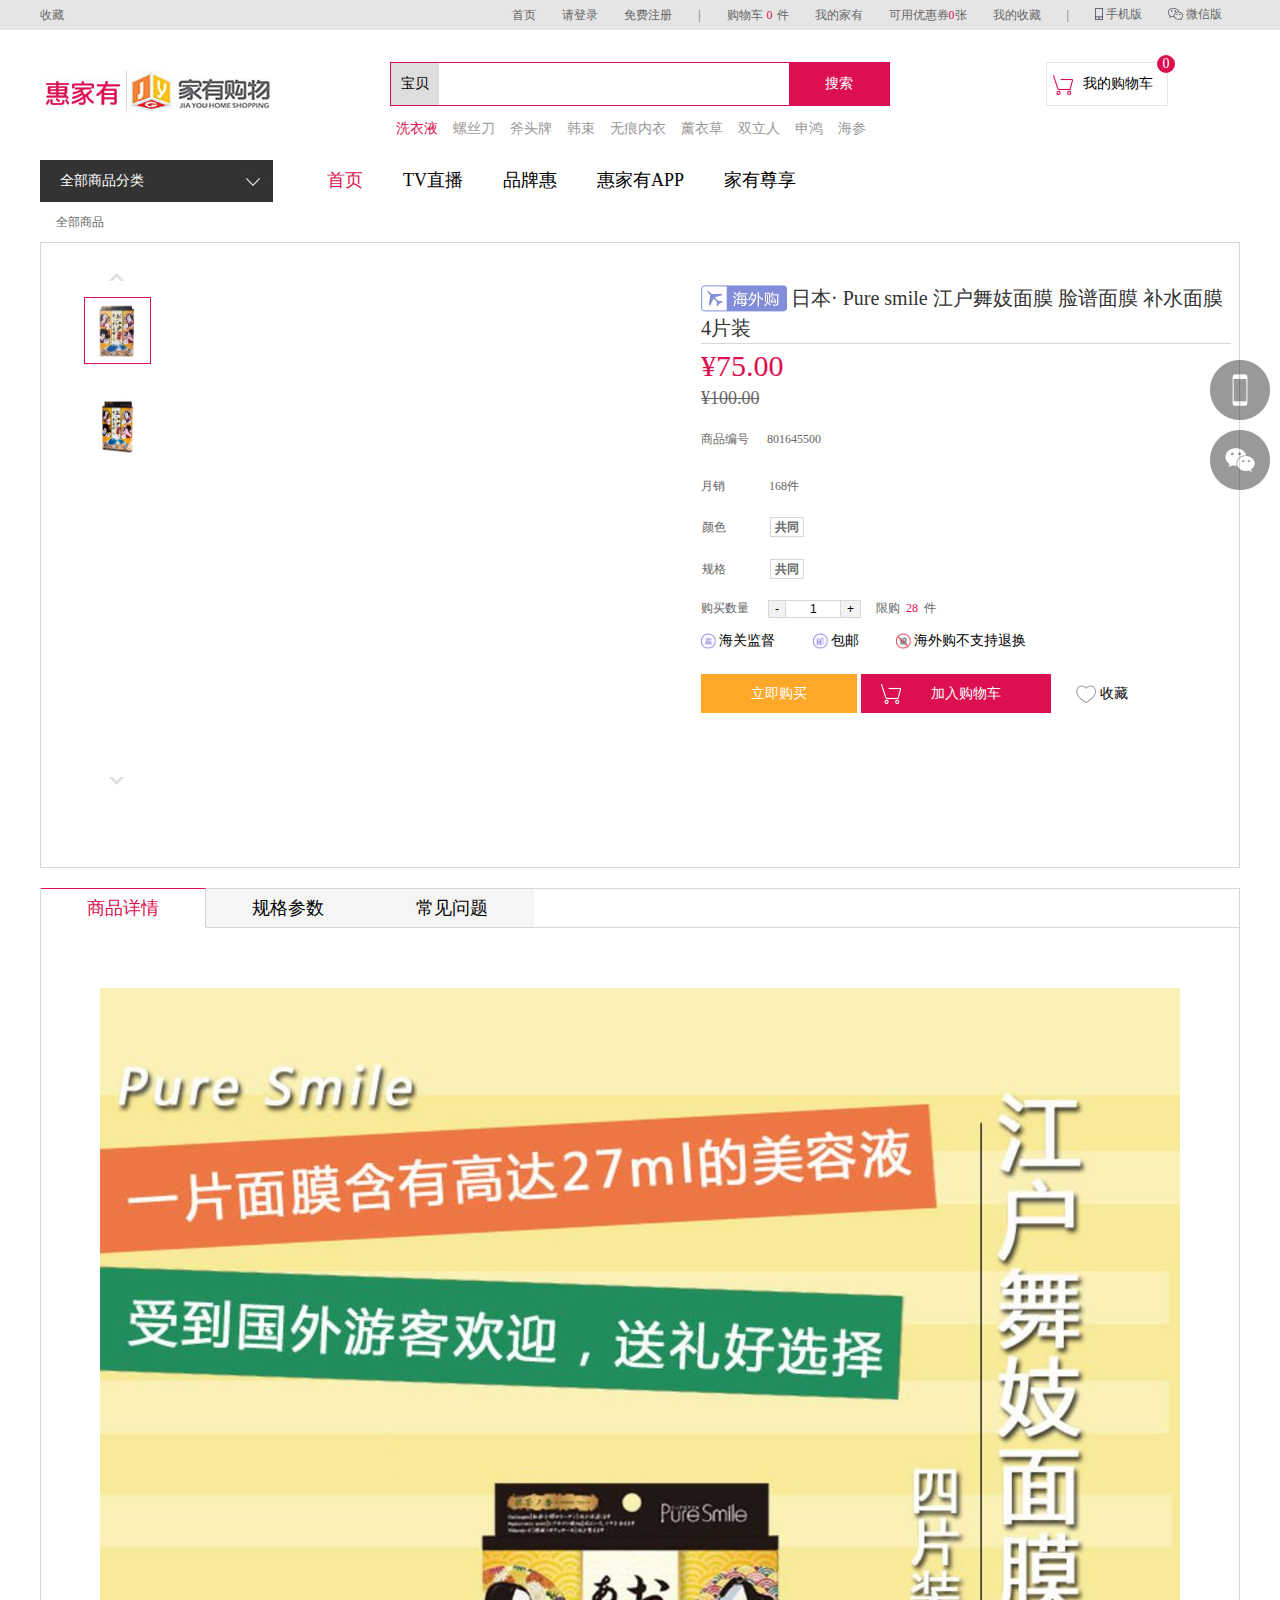
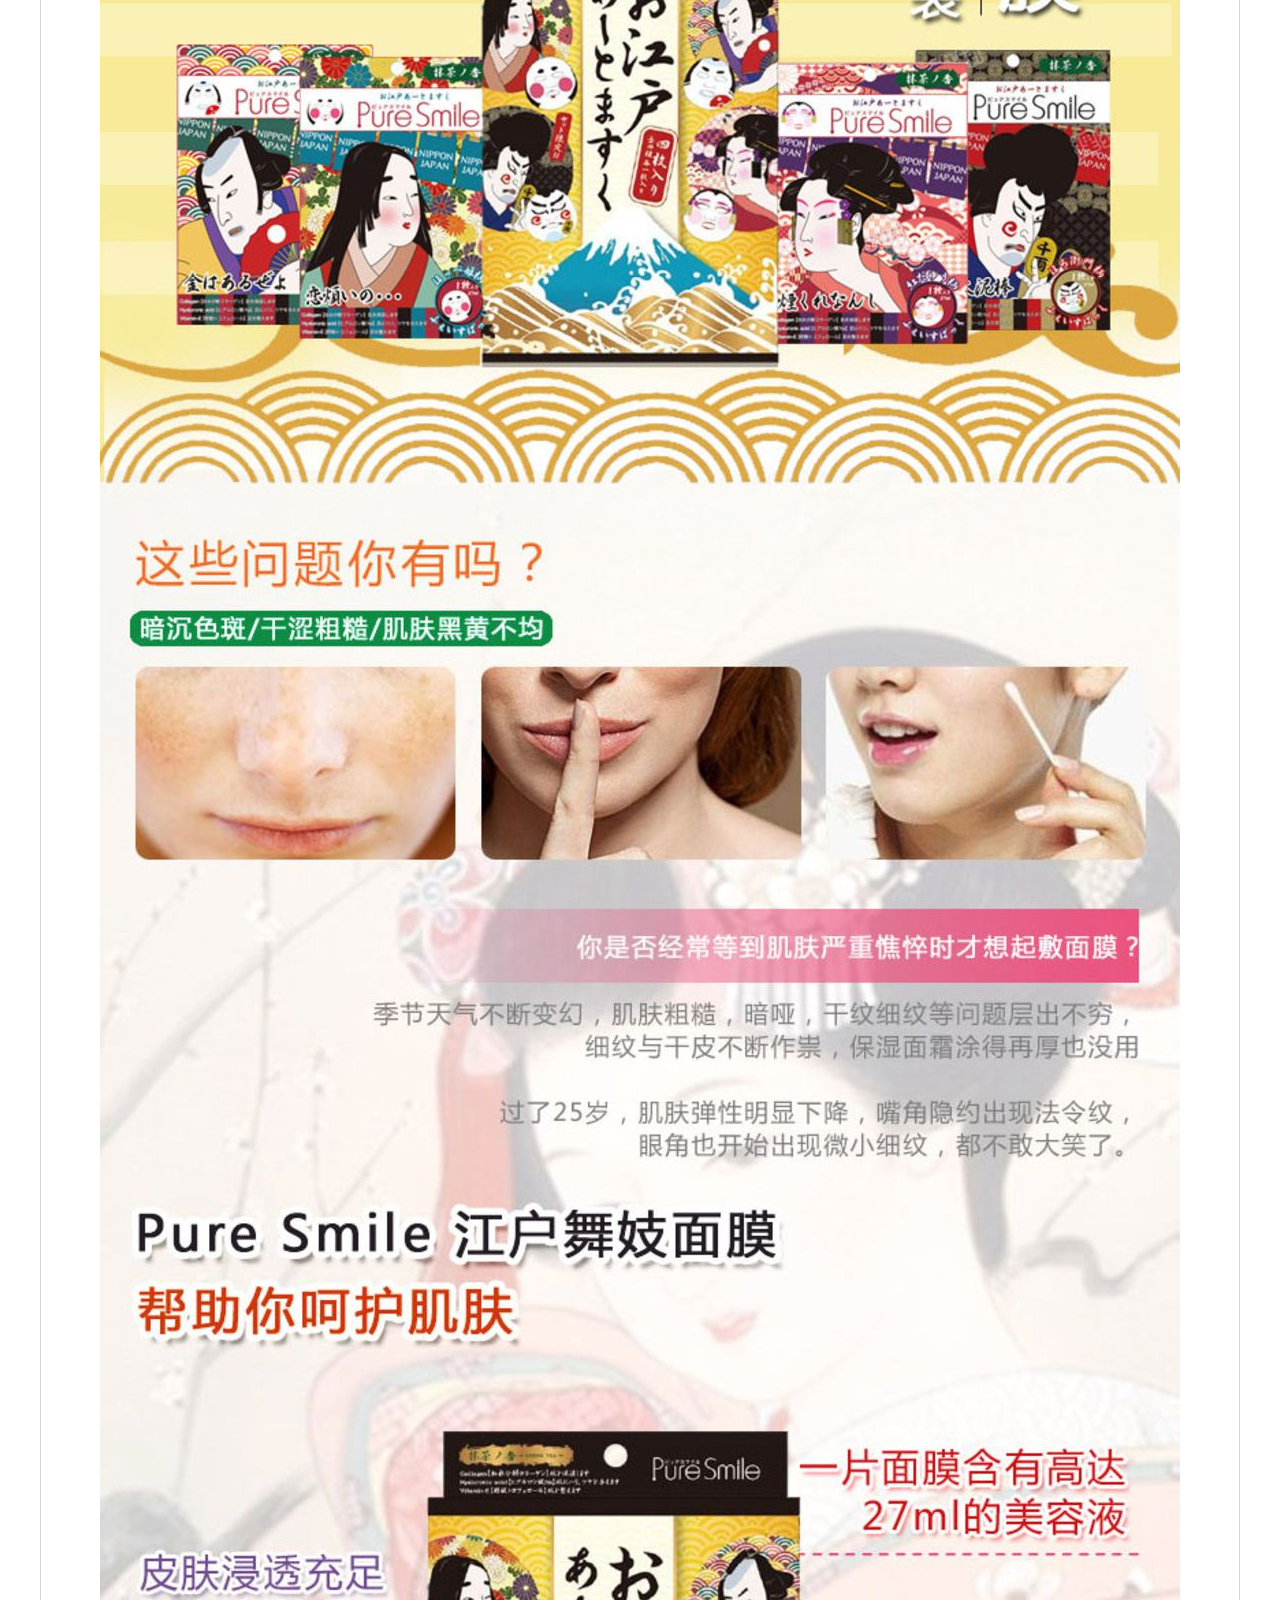
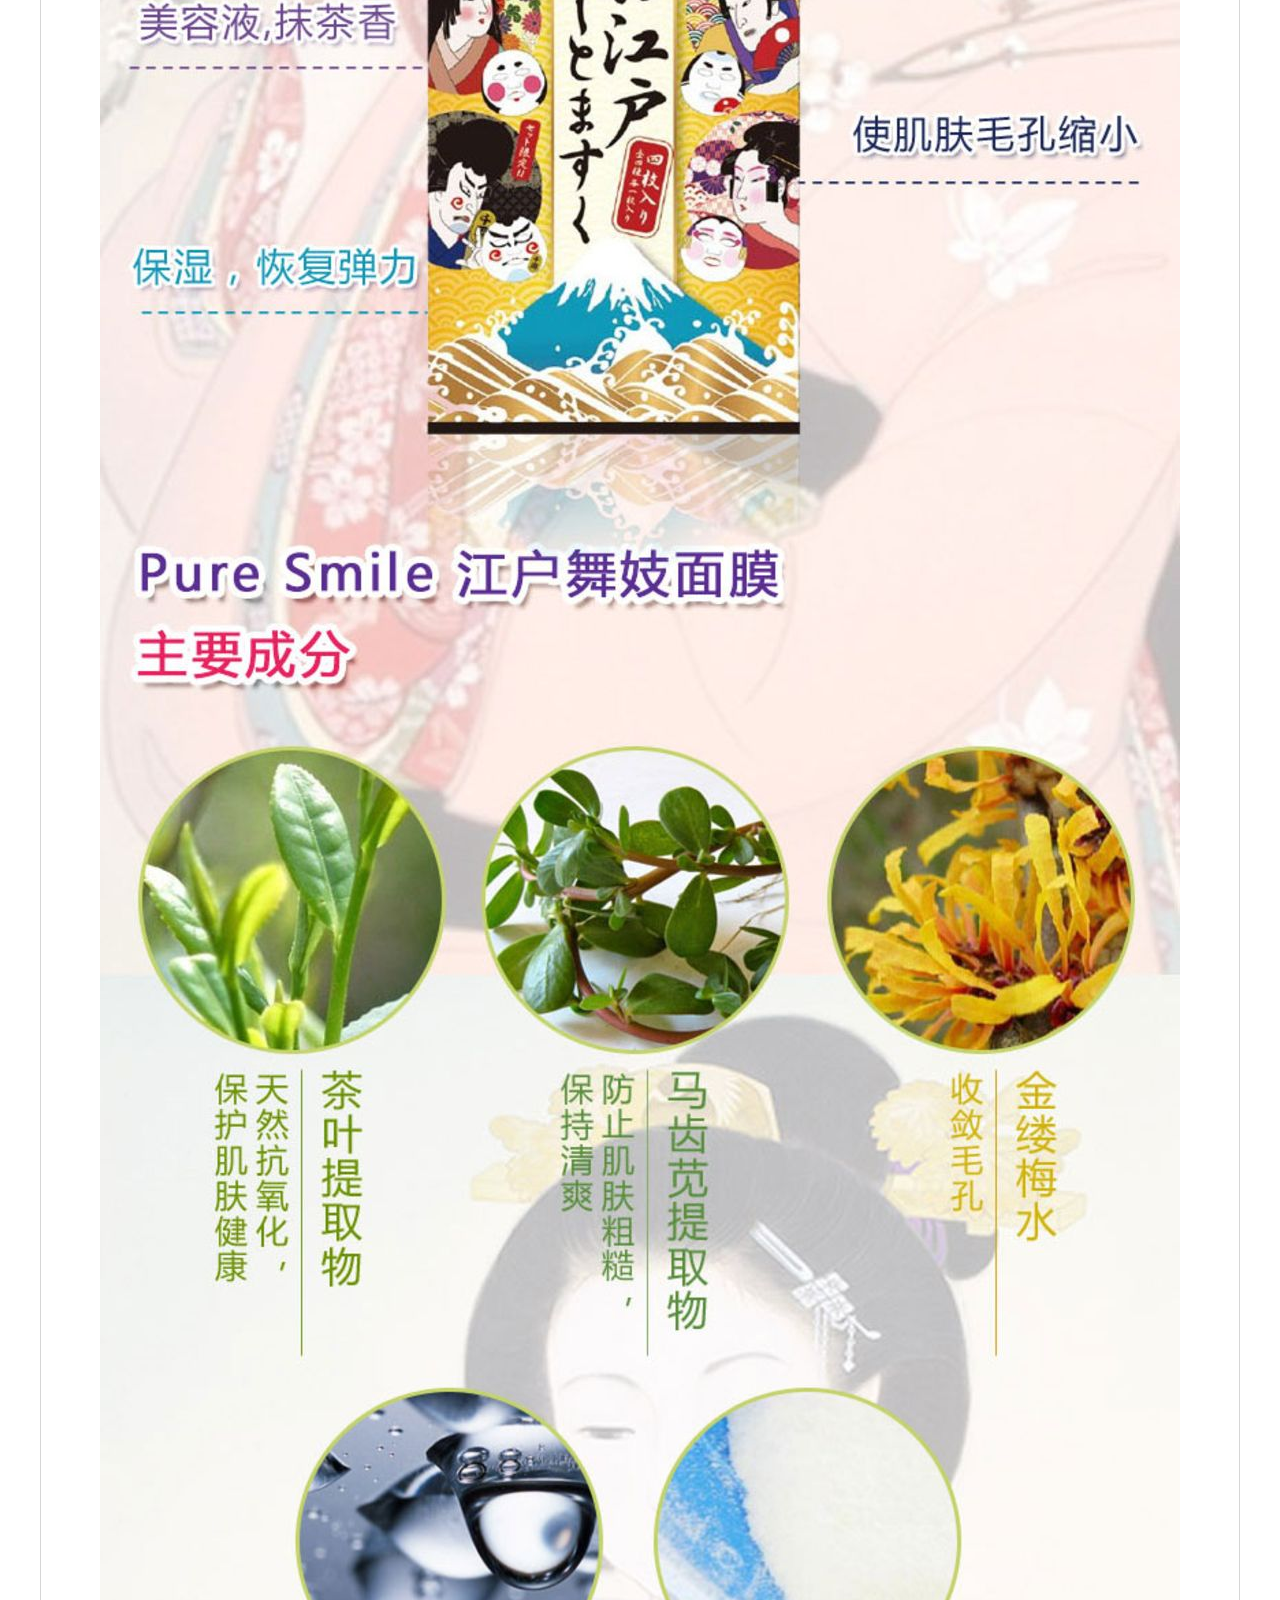
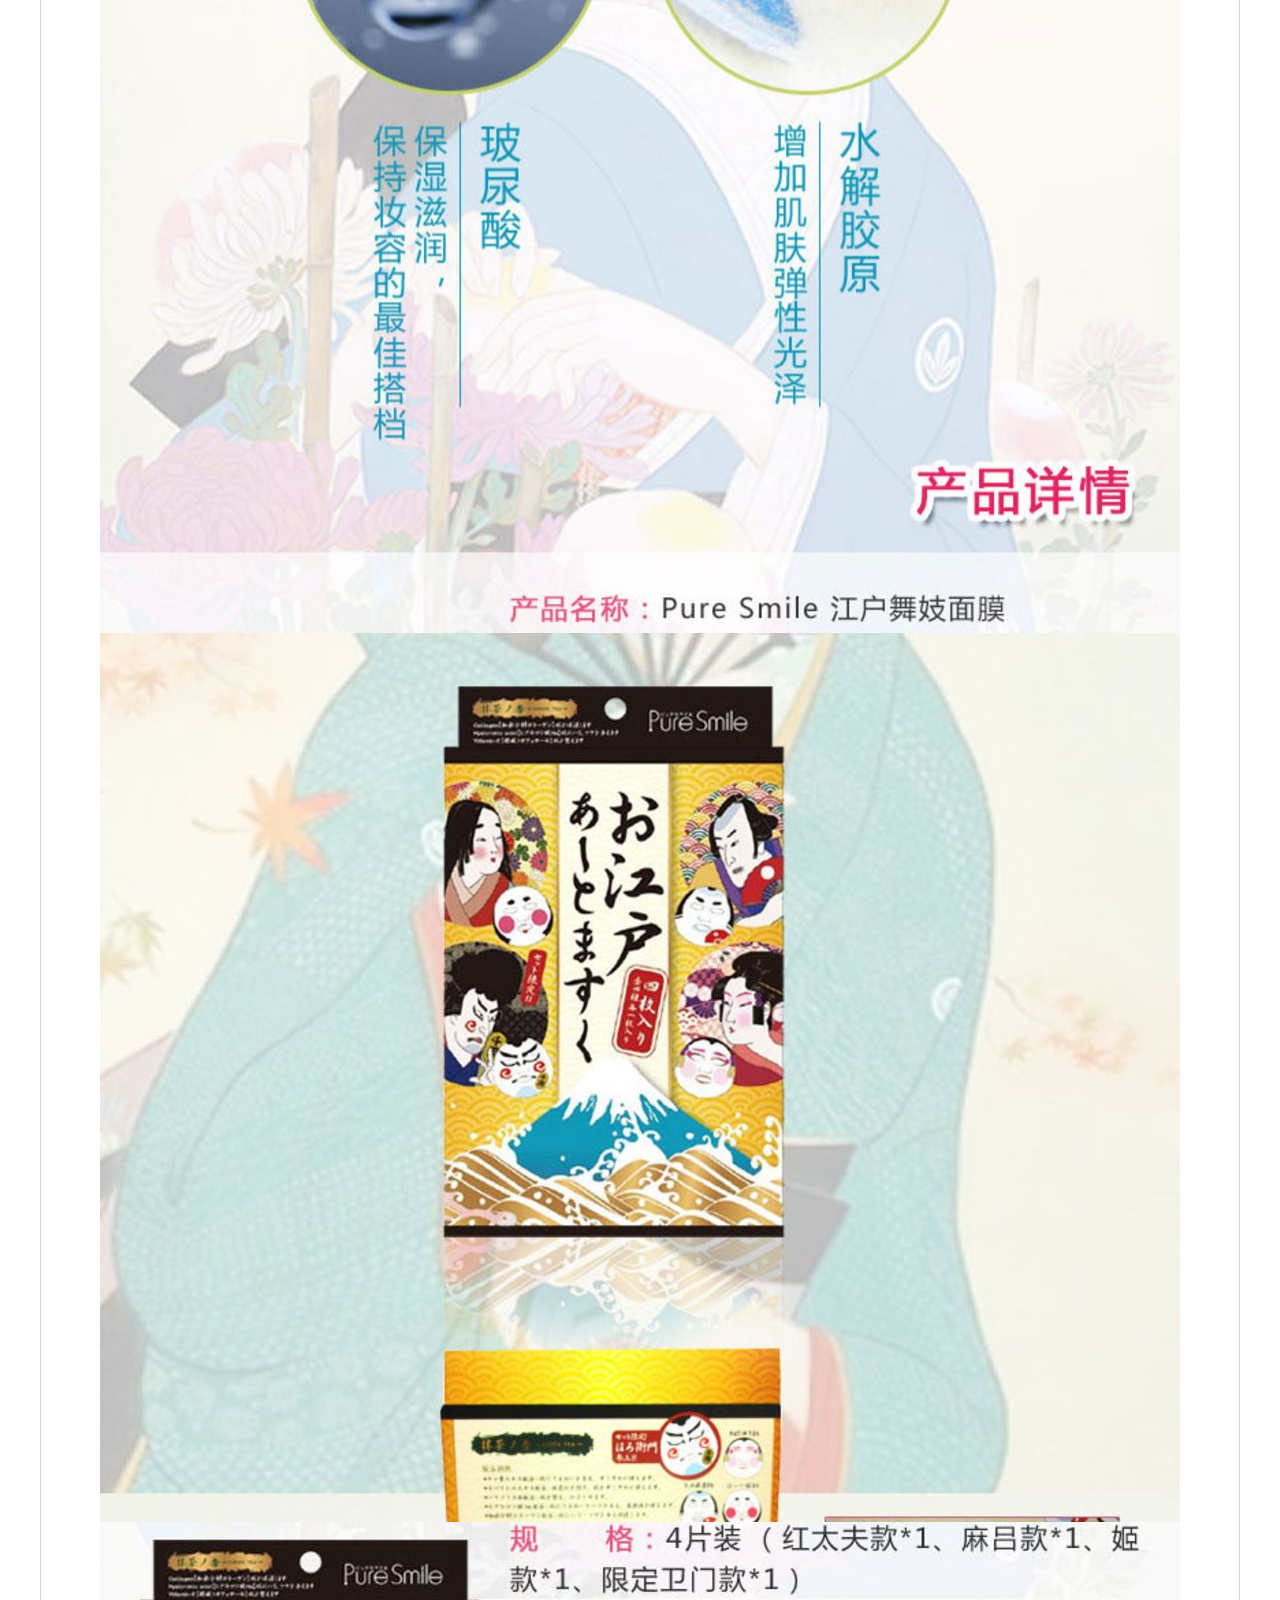
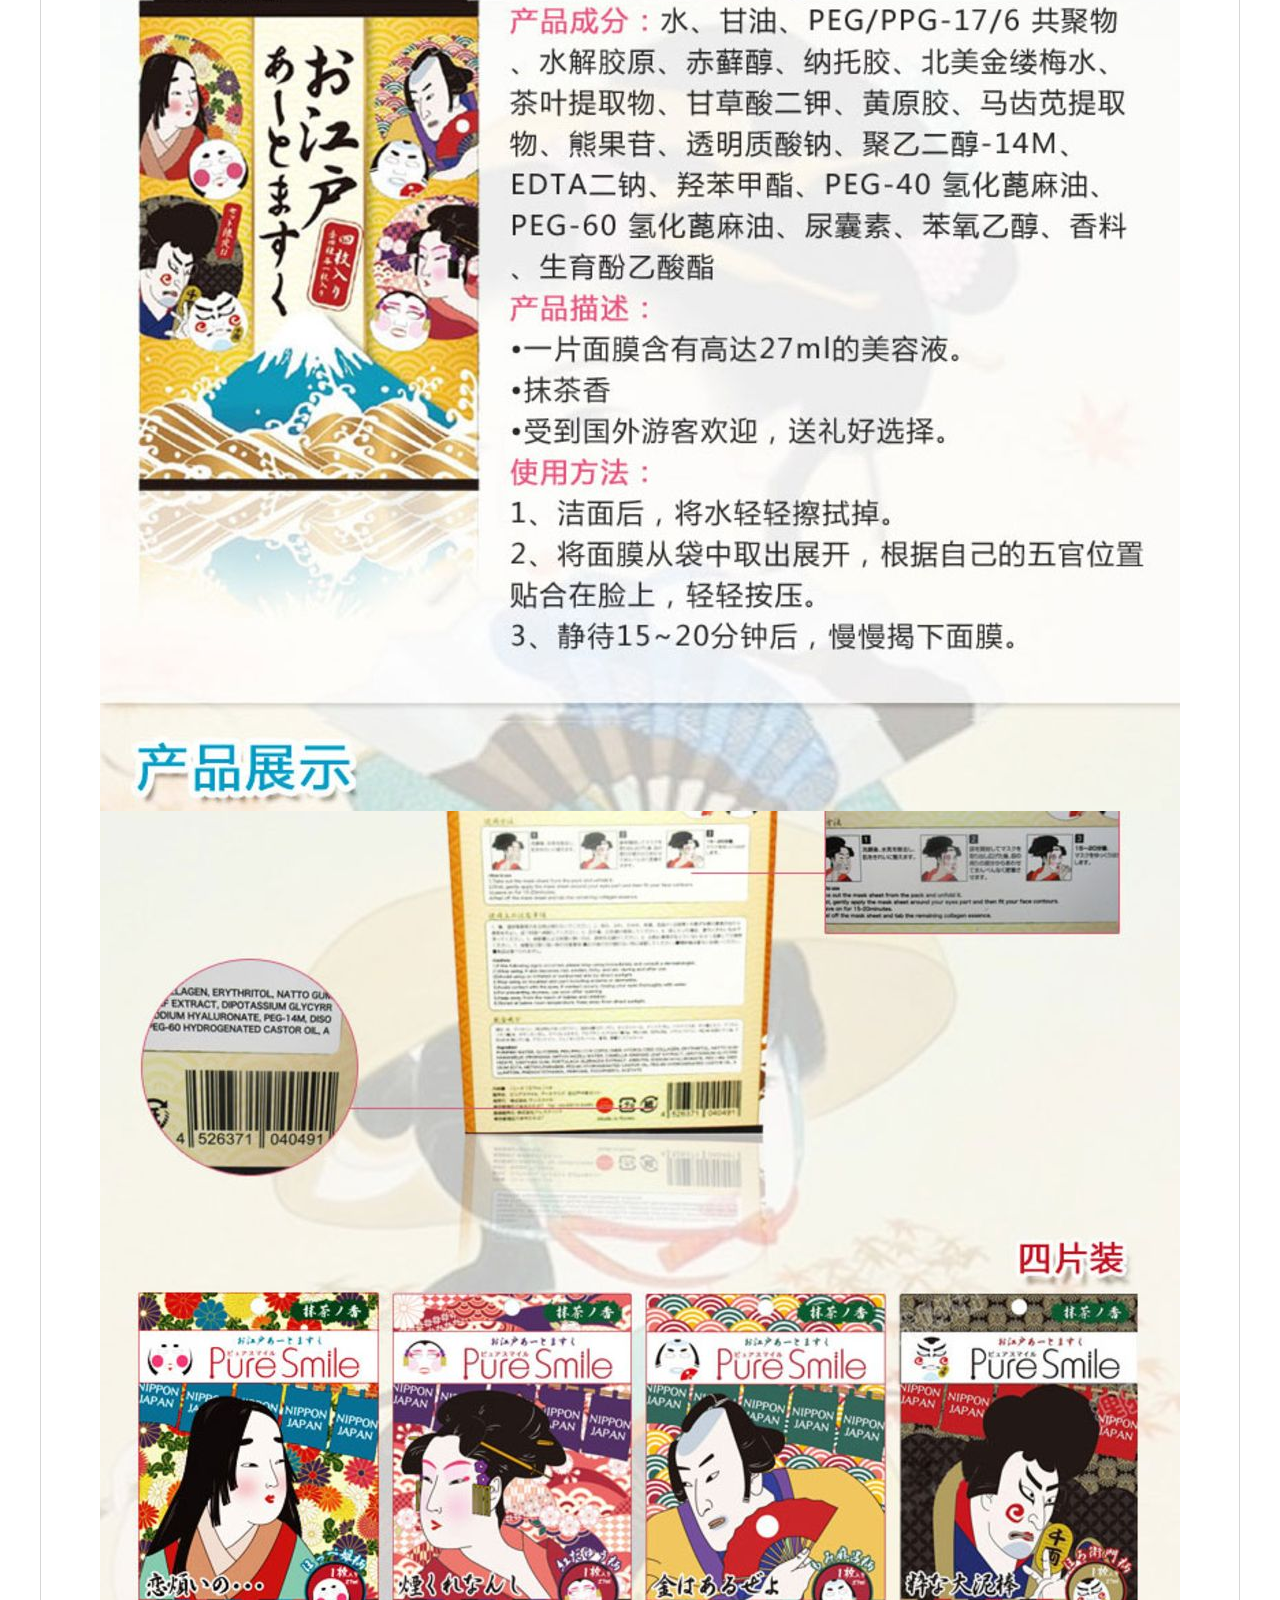
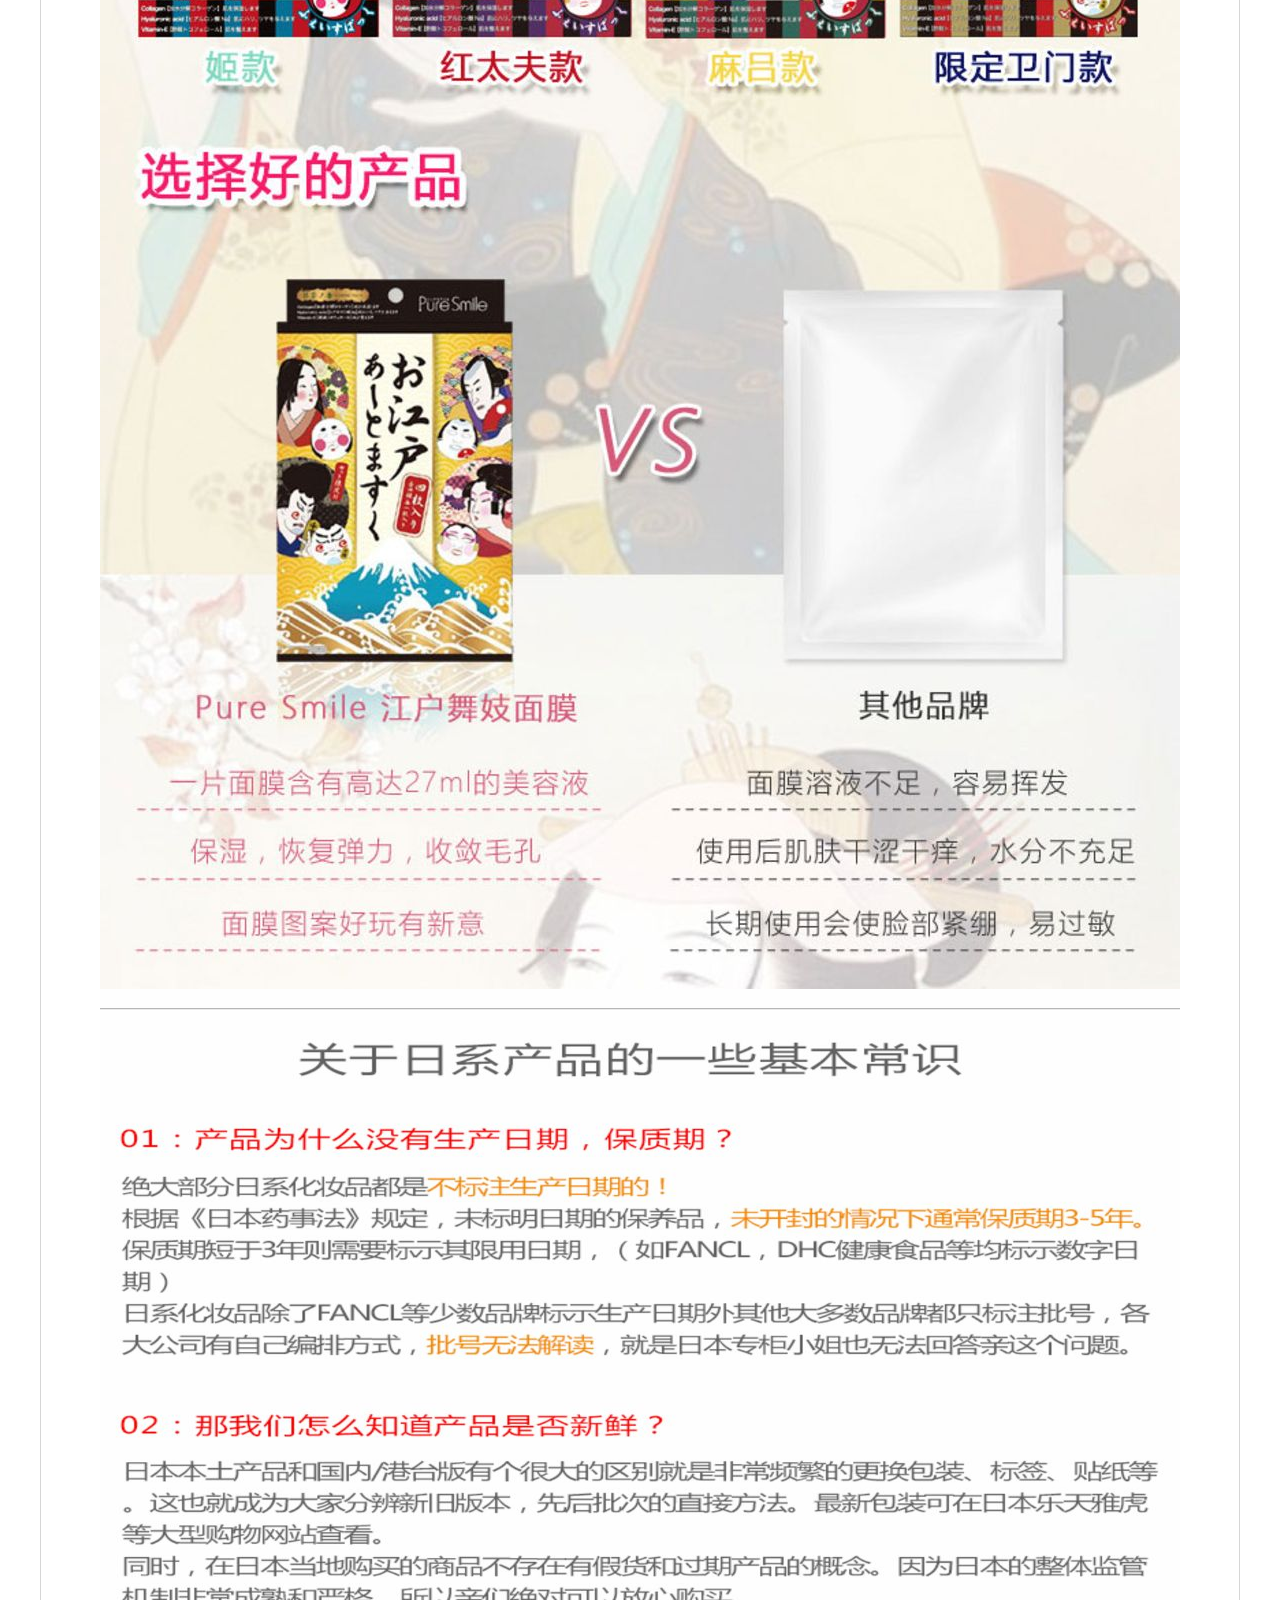
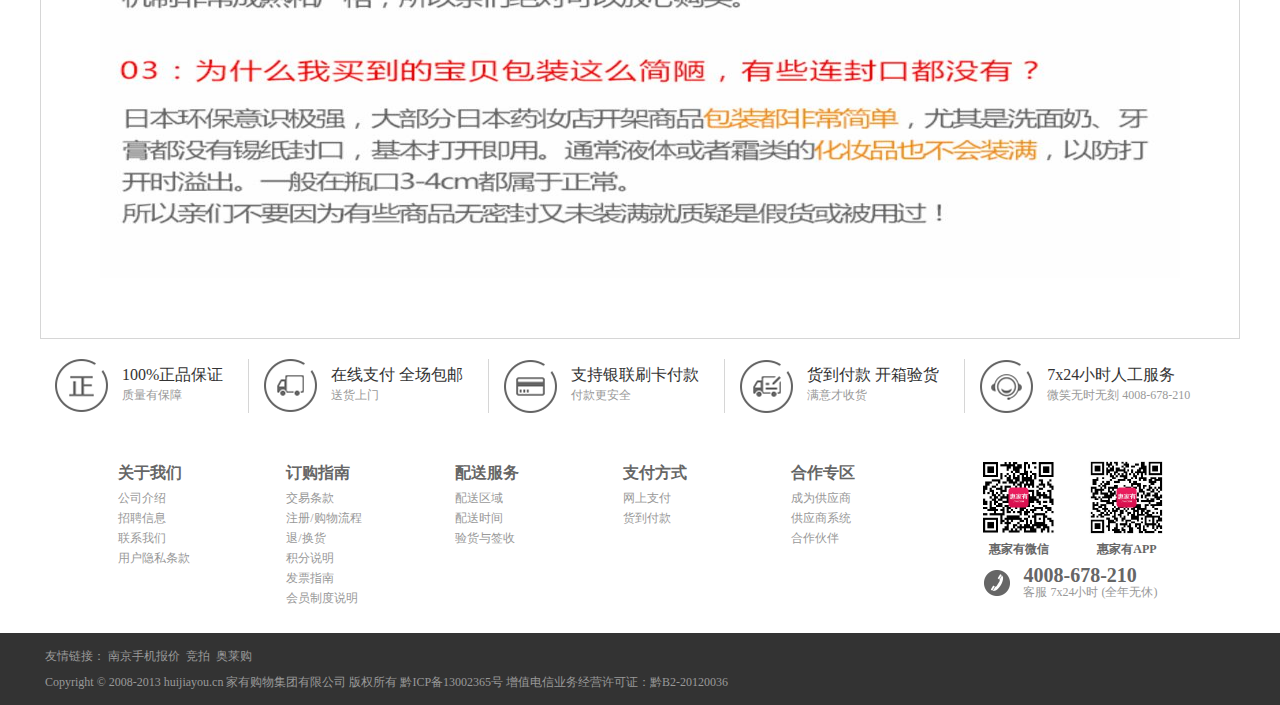
<file: html/goodDetail.html>
<!DOCTYPE html>
<html lang="en">
<head>
	<meta charset="UTF-8">
	<title>商品详情</title>
	<link rel="stylesheet" href="../css/common/base.css">
	<link rel="stylesheet" href="../css/common/common.css">
	<link rel="stylesheet" href="../css/goodDetail.css">
</head>
<body>
	<div id="header"></div>
	<div id="content">
		<div class="margin">
			<div class="banner-t">
				<div class="margin clear">
					<div class="banner-t-l fl on">
						<span>全部商品分类</span>
					</div>
					<div class="banner-t-r fl">
						<ul class="clear">
							<li class="fl"><a href="index.html">首页</a></li>
							<li class="fl"><a href="javascript:;">TV直播</a></li>
							<li class="fl"><a href="javascript:;">品牌惠</a></li>
							<li class="fl"><a href="javascript:;">惠家有APP</a></li>
							<li class="fl"><a href="javascript:;">家有尊享</a></li>
						</ul>
					</div>
				</div>
			</div>
			<div class="banner-b-l fl">
							<ul>
								<li>
									<a class="erji" href="javascript:;">海外购</a>
									<div class="haiwai">
										<a href="javascript:;">生活电器</a>
										<a href="javascript:;">品质厨房</a>
										<a href="javascript:;">生活家居</a>
										<a href="javascript:;">服装服饰</a>
										<a href="javascript:;">箱包配饰</a>
										<a href="javascript:;">美妆个护</a>
									</div>
								</li>
								<li>
									<a class="erji" href="javascript:;">生活电器</a>
									<div class="haiwai">
										<a href="javascript:;">生活电器</a>
										<a href="javascript:;">品质厨房</a>
										<a href="javascript:;">生活家居</a>
										<a href="javascript:;">服装服饰</a>
										<a href="javascript:;">箱包配饰</a>
										<a href="javascript:;">美妆个护</a>
									</div>
								</li>
								<li>
									<a class="erji" href="javascript:;">厨房电器</a>
									<div class="haiwai">
										<a href="javascript:;">生活电器</a>
										<a href="javascript:;">品质厨房</a>
										<a href="javascript:;">生活家居</a>
										<a href="javascript:;">服装服饰</a>
										<a href="javascript:;">箱包配饰</a>
										<a href="javascript:;">美妆个护</a>
									</div>
								</li>
								<li>
									<a class="erji" href="javascript:;">品质厨房</a>
									<div class="haiwai">
										<a href="javascript:;">生活电器</a>
										<a href="javascript:;">品质厨房</a>
										<a href="javascript:;">生活家居</a>
										<a href="javascript:;">服装服饰</a>
										<a href="javascript:;">箱包配饰</a>
										<a href="javascript:;">美妆个护</a>
									</div>
								</li>
								<li>
									<a class="erji" href="javascript:;">生活家居</a>
									<div class="haiwai">
										<a href="javascript:;">生活电器</a>
										<a href="javascript:;">品质厨房</a>
										<a href="javascript:;">生活家居</a>
										<a href="javascript:;">服装服饰</a>
										<a href="javascript:;">箱包配饰</a>
										<a href="javascript:;">美妆个护</a>
									</div>
								</li>
								<li>
									<a class="erji" href="javascript:;">家纺</a>
									<div class="haiwai">
										<a href="javascript:;">生活电器</a>
										<a href="javascript:;">品质厨房</a>
										<a href="javascript:;">生活家居</a>
										<a href="javascript:;">服装服饰</a>
										<a href="javascript:;">箱包配饰</a>
										<a href="javascript:;">美妆个护</a>
									</div>
								</li>
								<li>
									<a class="erji" href="javascript:;">服装服饰</a>
									<div class="haiwai">
										<a href="javascript:;">生活电器</a>
										<a href="javascript:;">品质厨房</a>
										<a href="javascript:;">生活家居</a>
										<a href="javascript:;">服装服饰</a>
										<a href="javascript:;">箱包配饰</a>
										<a href="javascript:;">美妆个护</a>
									</div>
								</li>
								<li>
									<a class="erji" href="javascript:;">箱包配饰</a>
									<div class="haiwai">
										<a href="javascript:;">生活电器</a>
										<a href="javascript:;">品质厨房</a>
										<a href="javascript:;">生活家居</a>
										<a href="javascript:;">服装服饰</a>
										<a href="javascript:;">箱包配饰</a>
										<a href="javascript:;">美妆个护</a>
									</div>
								</li>
								<li>
									<a class="erji" href="javascript:;">美妆个护</a>
									<div class="haiwai">
										<a href="javascript:;">生活电器</a>
										<a href="javascript:;">品质厨房</a>
										<a href="javascript:;">生活家居</a>
										<a href="javascript:;">服装服饰</a>
										<a href="javascript:;">箱包配饰</a>
										<a href="javascript:;">美妆个护</a>
									</div>
								</li>
								<li>
									<a class="erji" href="javascript:;">食品饮料</a>
									<div class="haiwai">
										<a href="javascript:;">生活电器</a>
										<a href="javascript:;">品质厨房</a>
										<a href="javascript:;">生活家居</a>
										<a href="javascript:;">服装服饰</a>
										<a href="javascript:;">箱包配饰</a>
										<a href="javascript:;">美妆个护</a>
									</div>
								</li>
								<li>
									<a class="erji" href="javascript:;">3c数码</a>
									<div class="haiwai">
										<a href="javascript:;">生活电器</a>
										<a href="javascript:;">品质厨房</a>
										<a href="javascript:;">生活家居</a>
										<a href="javascript:;">服装服饰</a>
										<a href="javascript:;">箱包配饰</a>
										<a href="javascript:;">美妆个护</a>
									</div>
								</li>
								
							</ul>
						</div>
			<a href="goodList.html">全部商品</a>
			<div class="content-t clear">
				<div class="content-t-l fl">
					<a href=""></a>
					<ul>
						<li class="on"><img src="../img/enlarge1.jpg"/></li>
						<li><img src="../img/enlarge2.jpg"/></li>
					</ul>
					<a href=""></a>
				</div>
				<div class="content-t-c fl"></div>
				<div class="content-t-r fl">
					<div class="content-t-r-t">
						<h2><i></i>日本· Pure smile 江户舞妓面膜 脸谱面膜 补水面膜 4片装</h2>
					</div>
					<div class="content-t-r-b">
						<p>¥75.00</p>
						<p>¥100.00</p>
						<span>商品编号<i>801645500</i></span>
						<span>月销<i>168</i>件</span>
						<span>颜色<i>共同</i><span>请选择颜色</span></span>
						<span>规格<i>共同</i><span>请选择规格</span></span>
						<span>
							购买数量
							<button>-</button><input type="text" value="1" /><button>+</button>
							限购<i>28</i>件
							
							
						</span>
						<b>海关监督</b>
						<b>包邮</b>
						<b>海外购不支持退换</b>
						<br />
						<a href="pay.html">立即购买</a>
						<a href="javascript:;">加入购物车</a>
						<b>收藏</b>
					</div>
				</div>
			</div>
			<div class="content-b">
				<div class="content-b-t">
					<span class="on">商品详情</span ><span >规格参数</span><span >常见问题</span>
					
					
				</div>
				<div class="content-b-b">
					<div class="detail on">
						<ul>
							<li><img src="../img/1.jpg"/></li>
							<li><img src="../img/detail2.jpg"/></li>
							<li><img src="../img/detail3.jpg"/></li>
							<li><img src="../img/detail4.jpg"/></li>
							<li><img src="../img/detail5.jpg"/></li>
							<li><img src="../img/detail5.1.jpg"/></li>
							<li><img src="../img/detail6.jpg"/></li>
							<li><img src="../img/detail7.jpg"/></li>
							<li><img src="../img/detail8.jpg"/></li>
							<li><img src="../img/detail9.jpg"/></li>
							
							
						</ul>
					</div>
					
					<div class="argument">
						<ul>
							<li class="clear">
								<span class="fl">【商品编码】</span>
								<i class="fl">8016455004</i>
							</li>
							<li class="clear">
								<span class="fl">【商品编码】</span>
								<i class="fl">8016455004</i>
							</li>
							<li class="clear">
								<span class="fl">【商品编码】</span>
								<i class="fl">8016455004</i>
							</li>
							<li class="clear">
								<span class="fl">【商品编码】</span>
								<i class="fl">8016455004</i>
							</li>
							<li class="clear">
								<span class="fl">【商品编码】</span>
								<i class="fl">8016455004</i>
							</li>
							<li class="clear">
								<span class="fl">【商品编码】</span>
								<i class="fl">8016455004</i>
							</li>
							<li class="clear">
								<span class="fl">【商品编码】</span>
								<i class="fl">8016455004</i>
							</li>
							<li class="clear">
								<span class="fl">【商品编码】</span>
								<i class="fl">8016455004</i>
							</li>
							<li class="clear">
								<span class="fl">【商品编码】</span>
								<i class="fl">8016455004</i>
							</li>
							
						</ul>
					</div>
					<div class="problem">
						<dl>
							<dt>Q1、Q1.海外原装正品保障</dt>
							<dd>"惠家有"平台上所销售的海外商品均通过海外商品官方销售渠道采购，均已通过海关、检疫检验等部门入境备案，货物在海关监管仓发货，全流程处于监管范围内，保证100%原装正品。</dd>
							
							<dt>Q1、Q1.海外原装正品保障</dt>
							<dd>"惠家有"平台上所销售的海外商品均通过海外商品官方销售渠道采购，均已通过海关、检疫检验等部门入境备案，货物在海关监管仓发货，全流程处于监管范围内，保证100%原装正品。</dd>
						
							<dt>Q1、Q1.海外原装正品保障</dt>
							<dd>"惠家有"平台上所销售的海外商品均通过海外商品官方销售渠道采购，均已通过海关、检疫检验等部门入境备案，货物在海关监管仓发货，全流程处于监管范围内，保证100%原装正品。</dd>
						
							<dt>Q1、Q1.海外原装正品保障</dt>
							<dd>"惠家有"平台上所销售的海外商品均通过海外商品官方销售渠道采购，均已通过海关、检疫检验等部门入境备案，货物在海关监管仓发货，全流程处于监管范围内，保证100%原装正品。</dd>
						
							<dt>Q1、Q1.海外原装正品保障</dt>
							<dd>"惠家有"平台上所销售的海外商品均通过海外商品官方销售渠道采购，均已通过海关、检疫检验等部门入境备案，货物在海关监管仓发货，全流程处于监管范围内，保证100%原装正品。</dd>
						
							<dt>Q1、Q1.海外原装正品保障</dt>
							<dd>"惠家有"平台上所销售的海外商品均通过海外商品官方销售渠道采购，均已通过海关、检疫检验等部门入境备案，货物在海关监管仓发货，全流程处于监管范围内，保证100%原装正品。</dd>
						
							<dt>Q1、Q1.海外原装正品保障</dt>
							<dd>"惠家有"平台上所销售的海外商品均通过海外商品官方销售渠道采购，均已通过海关、检疫检验等部门入境备案，货物在海关监管仓发货，全流程处于监管范围内，保证100%原装正品。</dd>
						
						</dl>
					</div>
				</div>
			</div>
		</div>
	</div>
	<div id="footer"></div>

	<script src="../libs/jquery-1.12.3.js"></script>
	<script src="../libs/jquery-cookie.js"></script>
	<script src="../libs/jquery-enlarge.js"></script>
	<script src="../js/common/common.js"></script>
	<script src="../js/goodDetail.js"></script>
</body>
</html>
</file>
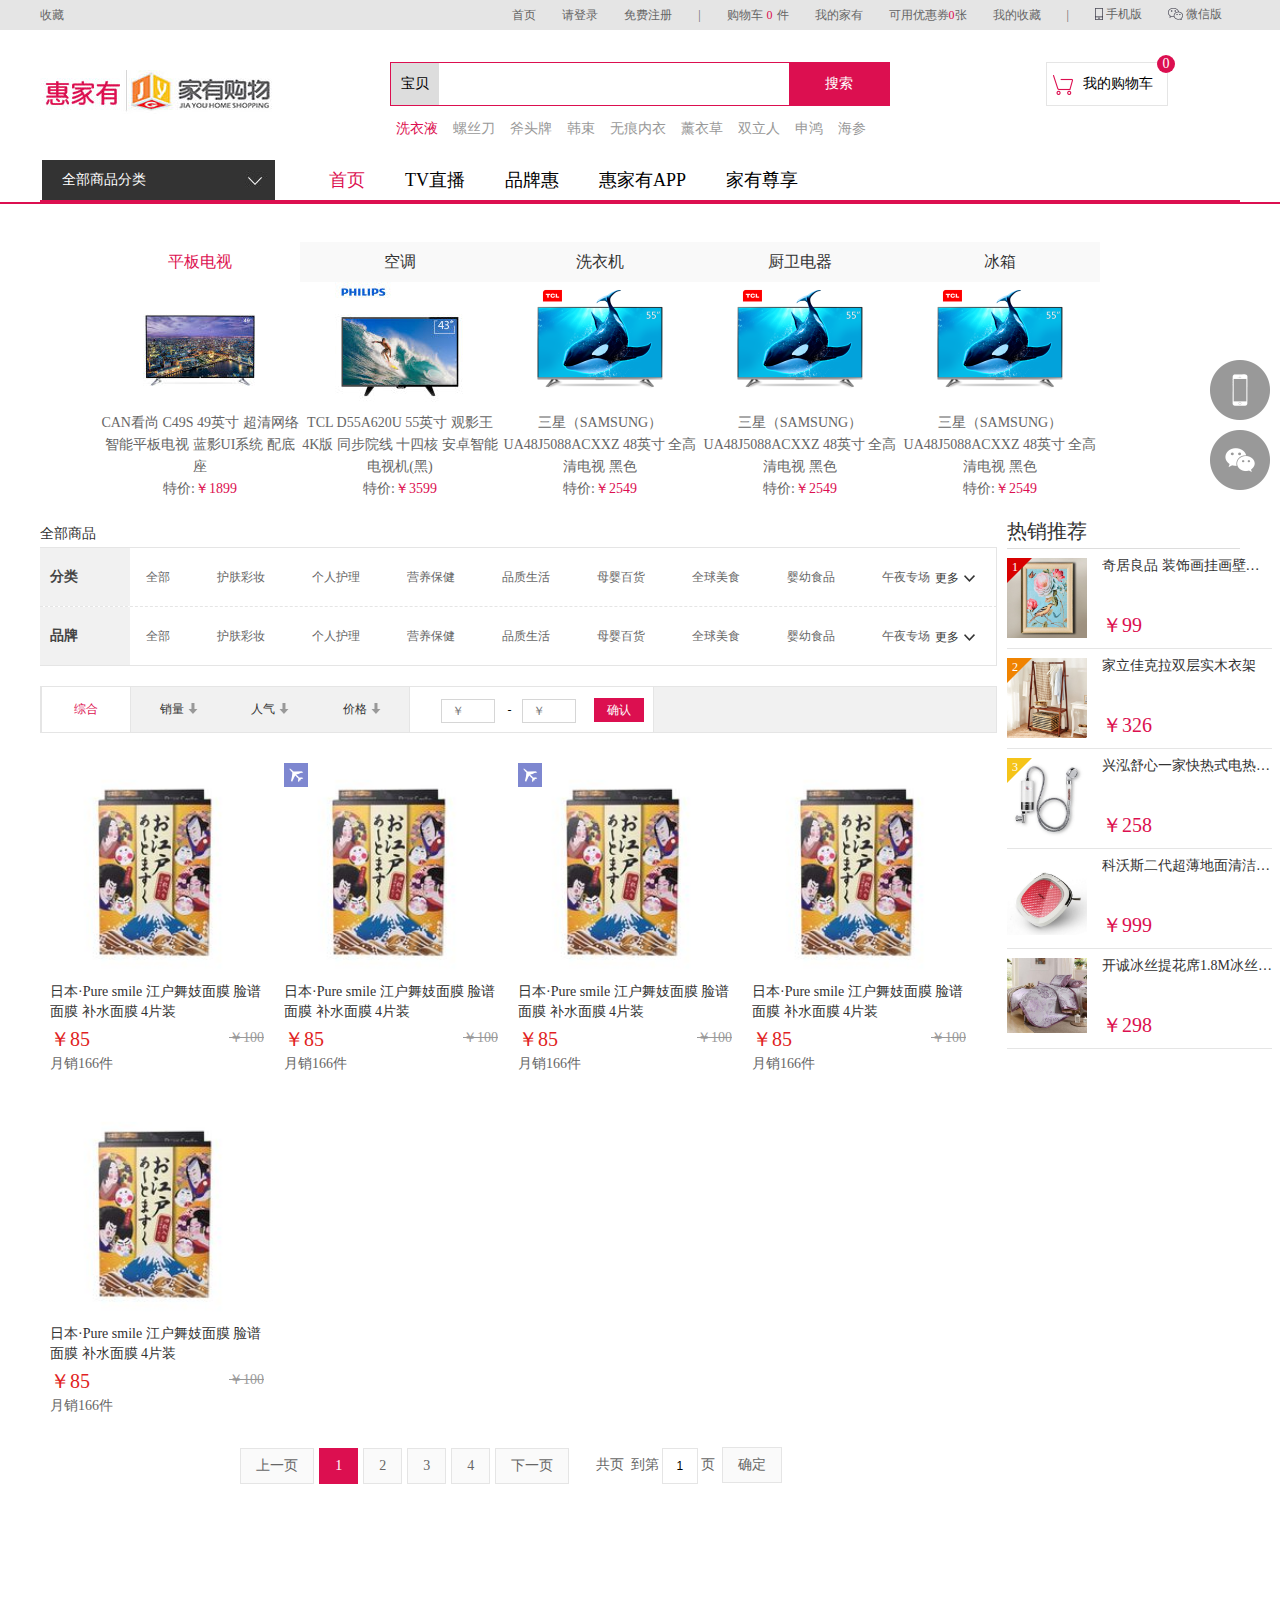
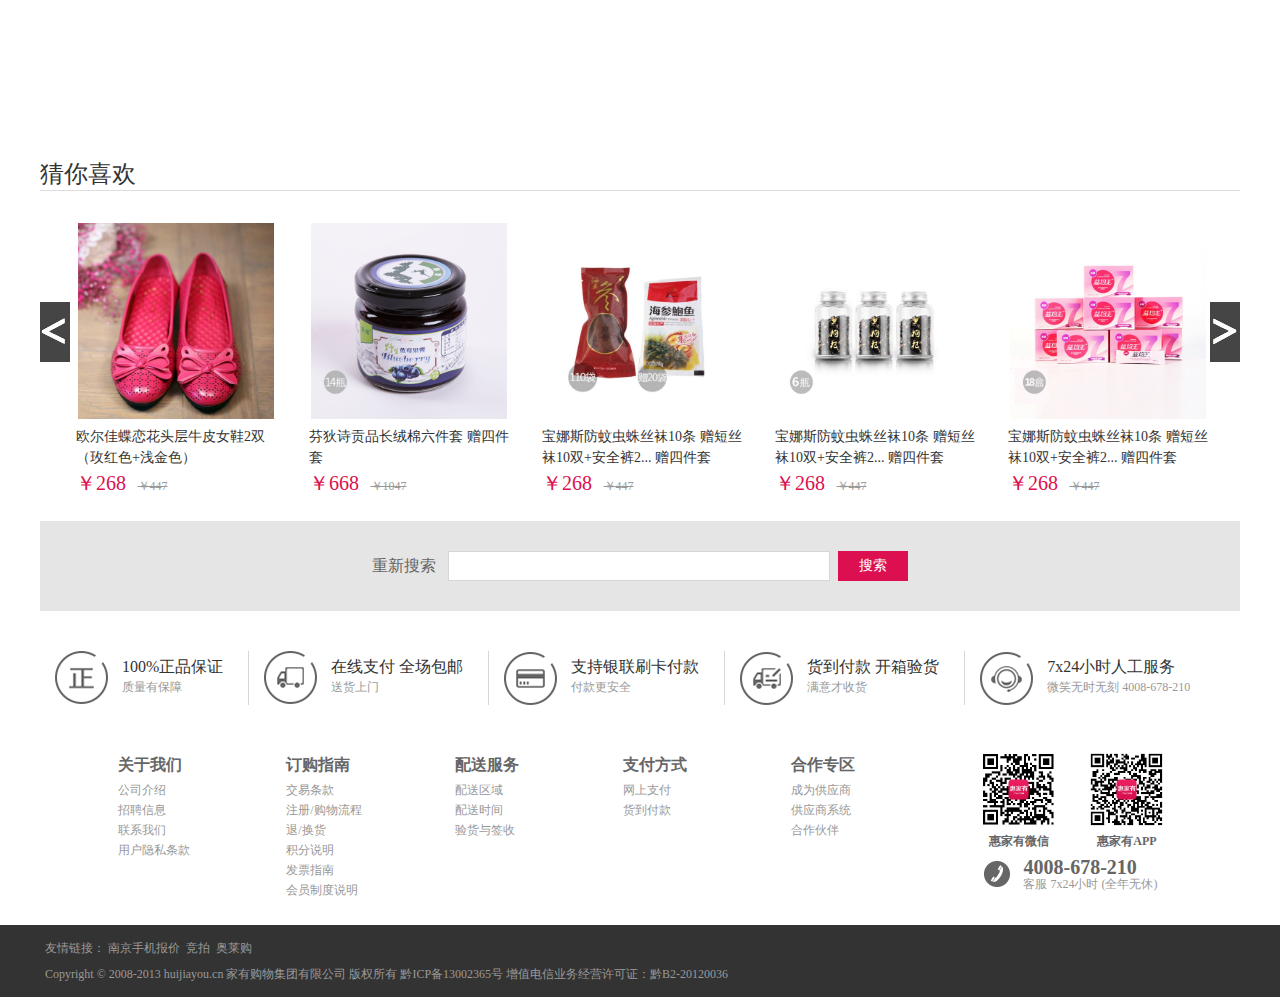
<file: html/goodList.html>
<!DOCTYPE html>
<html lang="en">

	<head>
		<meta charset="UTF-8">
		<title>商品列表</title>
		<link rel="stylesheet" href="../css/common/base.css">
		<link rel="stylesheet" href="../css/common/common.css">
		<link rel="stylesheet" href="../css/goodList.css">
	</head>

	<body>
		<div id="header"></div>
		<div id="nav"></div>
		<div id="content">
			<div class="banner margin">

				<div class="banner-b-r">
					<div class="banner-b-r-t clear">
						<span class="on">平板电视</span>
						<span>空调</span>
						<span>洗衣机</span>
						<span>厨卫电器</span>
						<span>冰箱</span>
					</div>
					<div class="banner-b-r-b">
						<ul class="clear on">
							<li class="fl">
								<a href="javascript:;">
									<img src="" />
									<p></p>
									<span>特价:</span><i></i>
								</a>
							</li>
							<li class="fl">
								<a href="javascript:;">
									<img src="" />
									<p></p>
									<span>特价:</span><i></i>
								</a>
							</li>
							<li class="fl">
								<a href="javascript:;">
									<img src="" />
									<p></p>
									<span>特价:</span><i></i>
								</a>
							</li>
							<li class="fl">
								<a href="javascript:;">
									<img src="" />
									<p></p>
									<span>特价:</span><i></i>
								</a>
							</li>
							<li class="fl">
								<a href="javascript:;">
									<img src="" />
									<p></p>
									<span>特价:</span><i></i>
								</a>
							</li>
						</ul>
						<ul class="clear">
							<li class="fl">
								<a href="javascript:;">
									<img src="" />
									<p></p>
									<span>特价:</span><i></i>
								</a>
							</li>
							<li class="fl">
								<a href="javascript:;">
									<img src="" />
									<p></p>
									<span>特价:</span><i></i>
								</a>
							</li>
							<li class="fl">
								<a href="javascript:;">
									<img src="" />
									<p></p>
									<span>特价:</span><i></i>
								</a>
							</li>
							<li class="fl">
								<a href="javascript:;">
									<img src="" />
									<p></p>
									<span>特价:</span><i></i>
								</a>
							</li>
							<li class="fl">
								<a href="javascript:;">
									<img src="" />
									<p></p>
									<span>特价:</span><i></i>
								</a>
							</li>
						</ul>
						<ul class="clear">
							<li class="fl">
								<a href="javascript:;">
									<img src="" />
									<p></p>
									<span>特价:</span><i></i>
								</a>
							</li>
							<li class="fl">
								<a href="javascript:;">
									<img src="" />
									<p></p>
									<span>特价:</span><i></i>
								</a>
							</li>
							<li class="fl">
								<a href="javascript:;">
									<img src="" />
									<p></p>
									<span>特价:</span><i></i>
								</a>
							</li>
							<li class="fl">
								<a href="javascript:;">
									<img src="" />
									<p></p>
									<span>特价:</span><i></i>
								</a>
							</li>
							<li class="fl">
								<a href="javascript:;">
									<img src="" />
									<p></p>
									<span>特价:</span><i></i>
								</a>
							</li>
						</ul>
						<ul class="clear">
							<li class="fl">
								<a href="javascript:;">
									<img src="" />
									<p></p>
									<span>特价:</span><i></i>
								</a>
							</li>
							<li class="fl">
								<a href="javascript:;">
									<img src="" />
									<p></p>
									<span>特价:</span><i></i>
								</a>
							</li>
							<li class="fl">
								<a href="javascript:;">
									<img src="" />
									<p></p>
									<span>特价:</span><i></i>
								</a>
							</li>
							<li class="fl">
								<a href="javascript:;">
									<img src="" />
									<p></p>
									<span>特价:</span><i></i>
								</a>
							</li>
							<li class="fl">
								<a href="javascript:;">
									<img src="" />
									<p></p>
									<span>特价:</span><i></i>
								</a>
							</li>
						</ul>
						<ul class="clear">
							<li class="fl">
								<a href="javascript:;">
									<img src="" />
									<p></p>
									<span>特价:</span><i></i>
								</a>
							</li>
							<li class="fl">
								<a href="javascript:;">
									<img src="" />
									<p></p>
									<span>特价:</span><i></i>
								</a>
							</li>
							<li class="fl">
								<a href="javascript:;">
									<img src="" />
									<p></p>
									<span>特价:</span><i></i>
								</a>
							</li>
							<li class="fl">
								<a href="javascript:;">
									<img src="" />
									<p></p>
									<span>特价:</span><i></i>
								</a>
							</li>
							<li class="fl">
								<a href="javascript:;">
									<img src="" />
									<p></p>
									<span>特价:</span><i></i>
								</a>
							</li>
						</ul>
					</div>
				</div>
			</div>

			<div class="content-b">
				<div class="margin clear">
					<div class="content-b-l fl">
						<div class="content-b-l-t">
							<h2><a href="javascript:;">全部商品</a></h2>
							<div class="sort clear">
								<div class="sort-l fl">分类</div>
								<div class="sort-r fl">
									<ul class="clear">
										<li class="fl"><a href="javascript:;">全部</a></li>
										<li class="fl"><a href="javascript:;">护肤彩妆</a></li>
										<li class="fl"><a href="javascript:;">个人护理</a></li>
										<li class="fl"><a href="javascript:;">营养保健</a></li>
										<li class="fl"><a href="javascript:;">品质生活</a></li>
										<li class="fl"><a href="javascript:;">母婴百货</a></li>
										<li class="fl"><a href="javascript:;">全球美食</a></li>
										<li class="fl"><a href="javascript:;">婴幼食品</a></li>
										<li class="fl"><a href="javascript:;">午夜专场</a></li>
										<li class="fl"><a href="javascript:;">午夜专场</a></li>
										<li class="fl"><a href="javascript:;">午夜专场</a></li>
										<li class="fl"><a href="javascript:;">午夜专场</a></li>
										<li class="fl"><a href="javascript:;">午夜专场</a></li>
										<li class="fl"><a href="javascript:;">午夜专场</a></li>
										<li class="fl"><a href="javascript:;">午夜专场</a></li>
										<li class="fl"><a href="javascript:;">午夜专场</a></li>
										<li class="fl"><a href="javascript:;">午夜专场</a></li>
										<li class="fl"><a href="javascript:;">午夜专场</a></li>
										<li class="fl"><a href="javascript:;">午夜专场</a></li>

									</ul>

									<span>更多</span>
								</div>

							</div>
							<div class="brand clear">
								<div class="brand-l fl">品牌</div>
								<div class="brand-r fl">
									<ul class="clear">
										<li class="fl"><a href="javascript:;">全部</a></li>
										<li class="fl"><a href="javascript:;">护肤彩妆</a></li>
										<li class="fl"><a href="javascript:;">个人护理</a></li>
										<li class="fl"><a href="javascript:;">营养保健</a></li>
										<li class="fl"><a href="javascript:;">品质生活</a></li>
										<li class="fl"><a href="javascript:;">母婴百货</a></li>
										<li class="fl"><a href="javascript:;">全球美食</a></li>
										<li class="fl"><a href="javascript:;">婴幼食品</a></li>
										<li class="fl"><a href="javascript:;">午夜专场</a></li>
										<li class="fl"><a href="javascript:;">午夜专场</a></li>
										<li class="fl"><a href="javascript:;">午夜专场</a></li>
										<li class="fl"><a href="javascript:;">午夜专场</a></li>
										<li class="fl"><a href="javascript:;">午夜专场</a></li>
										<li class="fl"><a href="javascript:;">午夜专场</a></li>
										<li class="fl"><a href="javascript:;">午夜专场</a></li>
										<li class="fl"><a href="javascript:;">午夜专场</a></li>
										<li class="fl"><a href="javascript:;">午夜专场</a></li>
										<li class="fl"><a href="javascript:;">午夜专场</a></li>
										<li class="fl"><a href="javascript:;">午夜专场</a></li>

									</ul>

									<span>更多</span>
								</div>

							</div>
						</div>
						<div class="content-b-l-m">
							<span class="on">综合</span>
							<span>销量<i></i></span>
							<span>人气<i></i></span>
							<span>价格<i></i></span>
							<b>
							<input type="text" placeholder="￥"/>
							
							-<input type="text" placeholder="￥"/>
							<a href="">确认</a>
							</b>

						</div>
						<div class="ul">
							<ul class="clear on">

							</ul>
							<ul class="clear">

							</ul>
							<ul class="clear">

							</ul>
							<ul class="clear">

							</ul>
						</div>
						<div class="content-b-l-b">
							<ul class="clear">
								<li class="fl">
									<a href="javascript:;">上一页</a>
								</li>
								<li class="fl">
									<a href="javascript:;">下一页</a>
								</li>
							</ul>
							<span>共<i></i>页 &nbsp;到第<input type="text" />页 &nbsp;<a href="javascript:;">确定</a></span>
						</div>
					</div>
					<div class="content-b-r fr">
						<div class="content-b-r-t">
							<h2>热销推荐</h2>
						</div>
						<div class="content-b-r-b">
							<ul>
								<li class="clear">
									<a href="javascript:;">
										<div class="fl">
											<img src="" />
											<span class="yi">1</span>
										</div>
										<div class="fr">
											<p class="ov-ellipsis"></p>
											<span></span>
										</div>
									</a>
								</li>
								<li class="clear">
									<a href="javascript:;">
										<div class="fl">
											<img src="" />
											<span class="er">2</span>
										</div>
										<div class="fr">
											<p class="ov-ellipsis"></p>
											<span></span>
										</div>
									</a>
								</li>
								<li class="clear">
									<a href="javascript:;">
										<div class="fl">
											<img src="" />
											<span class="san">3</span>
										</div>
										<div class="fr">
											<p class="ov-ellipsis"></p>
											<span></span>
										</div>
									</a>
								</li>
								<li class="clear">
									<a href="javascript:;">
										<div class="fl">
											<img src="" />

										</div>
										<div class="fr">
											<p class="ov-ellipsis"></p>
											<span></span>
										</div>
									</a>
								</li>
								<li class="clear">
									<a href="javascript:;">
										<div class="fl">
											<img src="" />

										</div>
										<div class="fr">
											<p class="ov-ellipsis"></p>
											<span></span>
										</div>
									</a>
								</li>
							</ul>
						</div>
					</div>
				</div>
			</div>
			<!--猜你喜欢-->
			<div class="like">
				<div class="margin">
					<div class="like-t">
						<h2>猜你喜欢</h2>
					</div>
					<div class="like-b">
						<ul class="clear">
							<li class="fl clear">
								<a href="javascript:;">
									<img src="" />

									<p></p>
									<span></span>
									<i></i>
								</a>
								<a href="javascript:;">
									<img src="" />

									<p></p>
									<span></span>
									<i></i>
								</a>
								<a href="javascript:;">
									<img src="" />

									<p></p>
									<span></span>
									<i></i>
								</a>
								<a href="javascript:;">
									<img src="" />

									<p></p>
									<span></span>
									<i></i>
								</a>
								<a href="javascript:;">
									<img src="" />

									<p></p>
									<span></span>
									<i></i>
								</a>
							</li>
							<li class="fl clear">
								<a href="javascript:;">
									<img src="" />

									<p></p>
									<span></span>
									<i></i>
								</a>
								<a href="javascript:;">
									<img src="" />

									<p></p>
									<span></span>
									<i></i>
								</a>
								<a href="javascript:;">
									<img src="" />

									<p></p>
									<span></span>
									<i></i>
								</a>
								<a href="javascript:;">
									<img src="" />

									<p></p>
									<span></span>
									<i></i>
								</a>
								<a href="javascript:;">
									<img src="" />

									<p></p>
									<span></span>
									<i></i>
								</a>
							</li>
						</ul>
						<a class="leftBtn" href="javascript:;"></a>
						<a class="rightBtn" href="javascript:;"></a>
					</div>
				</div>
			</div>
		</div>
		<div class="search margin">
			<div class="inner">
				<span>重新搜索</span>
				<input type="text" />
				<a href="">搜索</a>
			</div>
		</div>
		<div id="footer"></div>

		<script src="../libs/jquery-1.12.3.js"></script>
		<script src="../libs/jquery-cookie.js"></script>
		<script src="../js/common/common.js"></script>
		<script src="../libs/picHover.js"></script>
		<script src="../js/common/nav.js" type="text/javascript" charset="utf-8"></script>
		<script src="../js/goodList.js"></script>
	</body>

</html>
</file>
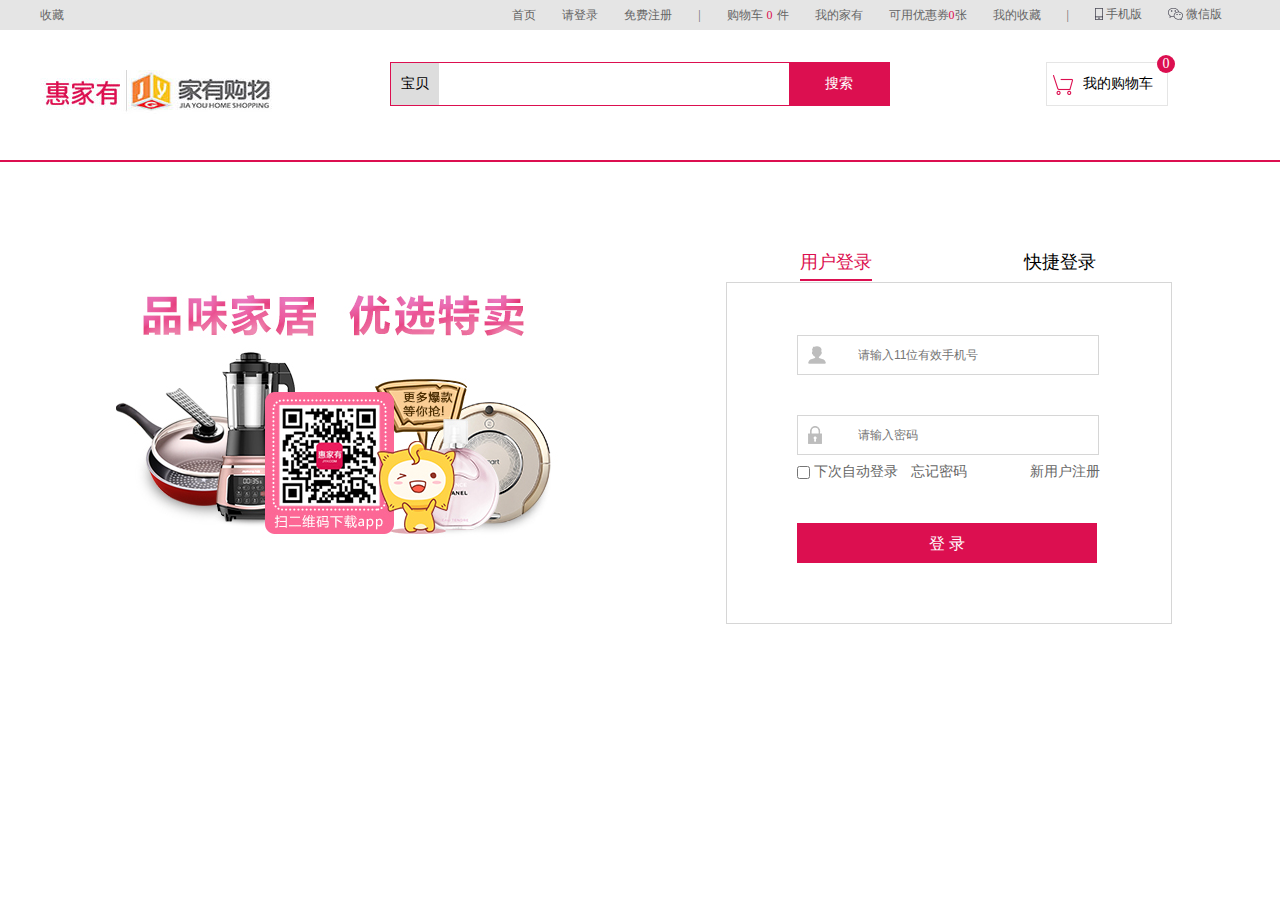
<file: html/login.html>
<!DOCTYPE html>
<html lang="en">
<head>
	<meta charset="UTF-8">
	<title>登录</title>
	<link rel="stylesheet" href="../css/common/base.css">
	<link rel="stylesheet" href="../css/common/common.css">
	<link rel="stylesheet" href="../css/login.css">
</head>
<body>
	<div id="header"></div>
	<div id="content">
		<div class="margin clear">
			<div class="content-l fl">
				<a href="index.html">
					<img src="../img/login001.jpg"/>
				</a>
			</div>
			<div class="content-r fl">
				<div class="content-r-t">
					<span class="on">用户登录</span><span>快捷登录</span>
					
				</div>
				<div class="content-r-b">
					<form >
						<fieldset>
							<p>请输入11位有效手机号</p>
							<input type="text" placeholder="请输入11位有效手机号" />
							<p>密码错误</p>
							<input type="password" placeholder="请输入密码"/>
							<br />
							<input type="checkbox"  id="next"  />
							
							<label for="next">下次自动登录</label>
							<a href="">忘记密码</a>
							<a href="">新用户注册</a>
							<button>登 录</button>
						</fieldset>
					</form>
				</div>
			</div>
		</div>
	</div>
	<div id="footer"></div>

	<script src="../libs/jquery-1.12.3.js"></script>
	<script src="../js/common/common.js"></script>
	<script src="../libs/jquery-cookie.js"></script>
	<script src="../js/login.js"></script>
</body>
</html>
</file>
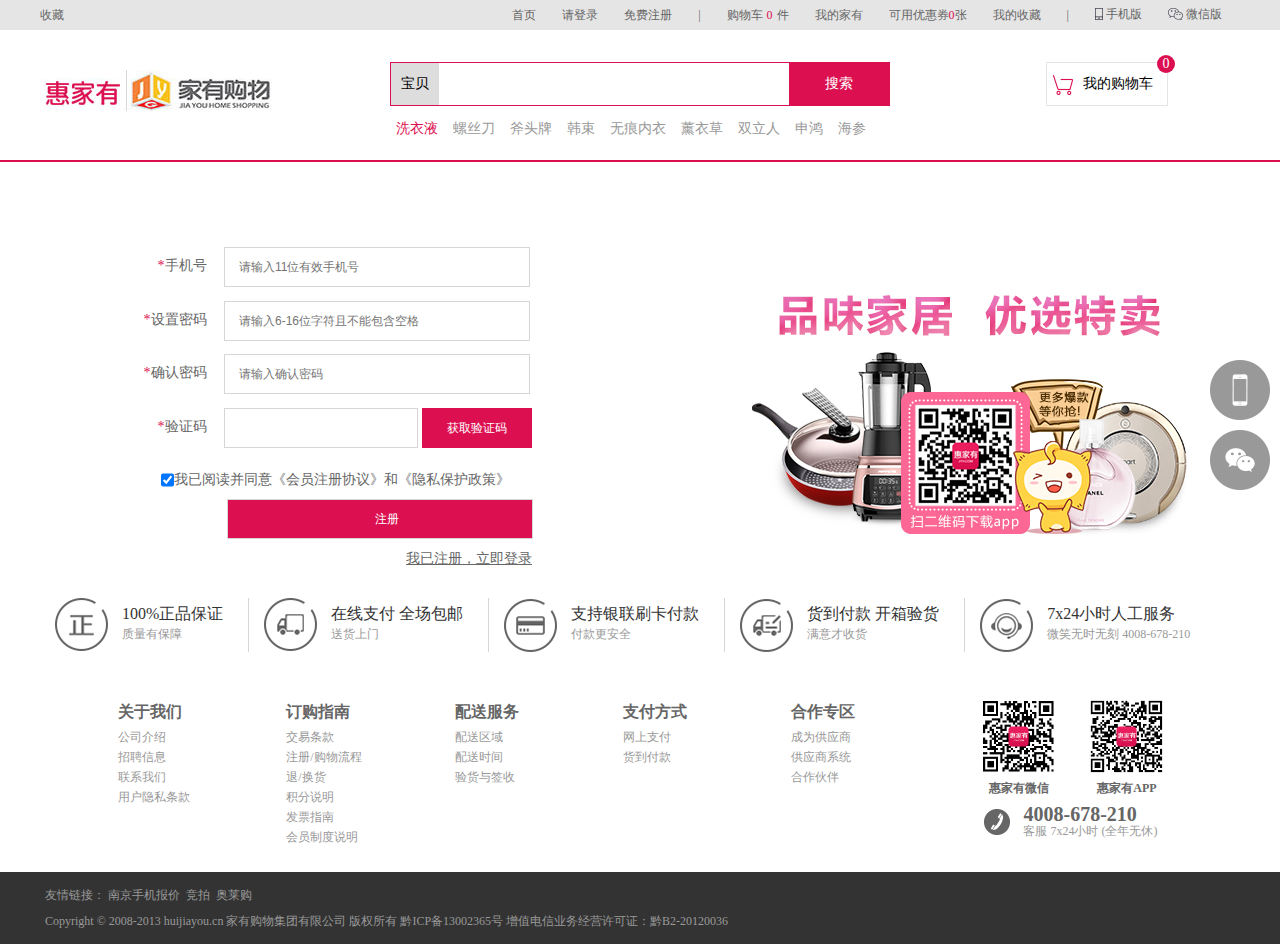
<file: html/regist.html>
<!DOCTYPE html>
<html lang="en">
<head>
	<meta charset="UTF-8">
	<title>注册</title>
	<link rel="stylesheet" href="../css/common/base.css">
	<link rel="stylesheet" href="../css/common/common.css">
	<link rel="stylesheet" href="../css/regist.css">
</head>
<body>
	<div id="cover">
		<span>注册成功,<i>3</i>秒后跳转到首页</span>
	</div>
	<div id="header"></div>
	<div id="content">
		<div class="margin clear">
			<div class="content-l fl">
				
				<form >
					<fieldset>
						<span><i>*</i>手机号</span>
						<input type="text" placeholder="请输入11位有效手机号" maxlength="11"/>
						<span>请输入11位有效手机号</span>
					</fieldset>
					<fieldset>
						<span><i>*</i>设置密码</span>
						<input type="password" placeholder="请输入6-16位字符且不能包含空格" maxlength="16"/>
						<span>请输入6-16位字符<br />且不能包含空格</span>
					</fieldset>
					<fieldset>
						<span><i>*</i>确认密码</span>
						<input type="password" placeholder="请输入确认密码" maxlength="16"/>
						<span>两次输入密码不一样</span>
					</fieldset>
					<fieldset>
						<span><i>*</i>验证码</span>
						<input type="text" maxlength="6"/>
						<a href="javascript:;"><i></i>获取验证码</a>
						<span>验证码错误</span>
					</fieldset>
					<fieldset>
						<input type="checkbox"  id="read" checked="checked"/><label for="read">我已阅读并同意《会员注册协议》和《隐私保护政策》</label>
						<input type="submit" value="注册" />
					</fieldset>
				</form>
				<a href="login.html">我已注册，立即登录</a>
			</div>
			<div class="content-r fl">
				<a href="index.html">
					<img src="../img/login001.jpg"/>
				</a>
			</div>
		</div>
	</div>
	<div id="footer"></div>

	<script src="../libs/jquery-1.12.3.js"></script>
	
	<script src="../libs/jquery-cookie.js"></script>
	<script src="../js/common/common.js"></script>
	<script src="../js/regist.js"></script>
	
</body>
</html>
</file>
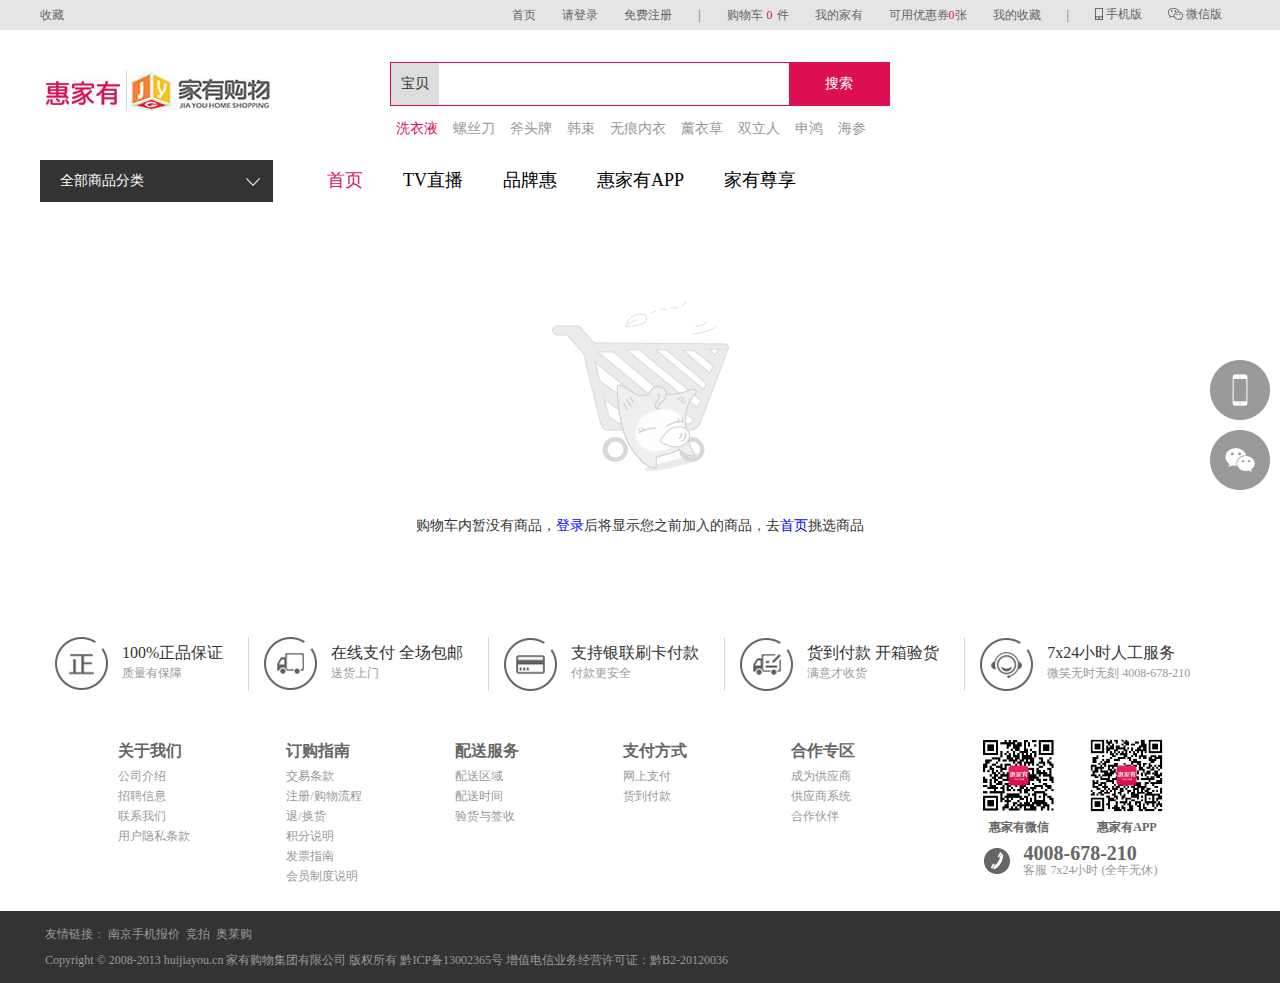
<file: html/shopCar.html>
<!DOCTYPE html>
<html lang="en">
<head>
	<meta charset="UTF-8">
	<title>购物车</title>
	<link rel="stylesheet" href="../css/common/base.css">
	<link rel="stylesheet" href="../css/common/common.css">
	<link rel="stylesheet" href="../css/shopCar.css">
</head>
<body>
	<div id="header"></div>
	<div id="content">
	
		<div class="banner-t">
				<div class="margin clear">
					<div class="banner-t-l fl on">
						<span>全部商品分类</span>
					</div>
					<div class="banner-t-r fl">
						<ul class="clear">
							<li class="fl"><a href="index.html">首页</a></li>
							<li class="fl"><a href="javascript:;">TV直播</a></li>
							<li class="fl"><a href="javascript:;">品牌惠</a></li>
							<li class="fl"><a href="javascript:;">惠家有APP</a></li>
							<li class="fl"><a href="javascript:;">家有尊享</a></li>
						</ul>
					</div>
				</div>
			</div>
		<div class="margin">
		<div class="banner-b-l fl">
			<ul>
				<li>
					<a class="erji" href="javascript:;">海外购</a>
					<div class="haiwai">
						<a href="javascript:;">生活电器</a>
						<a href="javascript:;">品质厨房</a>
						<a href="javascript:;">生活家居</a>
						<a href="javascript:;">服装服饰</a>
						<a href="javascript:;">箱包配饰</a>
						<a href="javascript:;">美妆个护</a>
					</div>
				</li>
				<li>
					<a class="erji" href="javascript:;">生活电器</a>
					<div class="haiwai">
						<a href="javascript:;">生活电器</a>
						<a href="javascript:;">品质厨房</a>
						<a href="javascript:;">生活家居</a>
						<a href="javascript:;">服装服饰</a>
						<a href="javascript:;">箱包配饰</a>
						<a href="javascript:;">美妆个护</a>
					</div>
				</li>
				<li>
					<a class="erji" href="javascript:;">厨房电器</a>
					<div class="haiwai">
						<a href="javascript:;">生活电器</a>
						<a href="javascript:;">品质厨房</a>
						<a href="javascript:;">生活家居</a>
						<a href="javascript:;">服装服饰</a>
						<a href="javascript:;">箱包配饰</a>
						<a href="javascript:;">美妆个护</a>
					</div>
				</li>
				<li>
					<a class="erji" href="javascript:;">品质厨房</a>
					<div class="haiwai">
						<a href="javascript:;">生活电器</a>
						<a href="javascript:;">品质厨房</a>
						<a href="javascript:;">生活家居</a>
						<a href="javascript:;">服装服饰</a>
						<a href="javascript:;">箱包配饰</a>
						<a href="javascript:;">美妆个护</a>
					</div>
				</li>
				<li>
					<a class="erji" href="javascript:;">生活家居</a>
					<div class="haiwai">
						<a href="javascript:;">生活电器</a>
						<a href="javascript:;">品质厨房</a>
						<a href="javascript:;">生活家居</a>
						<a href="javascript:;">服装服饰</a>
						<a href="javascript:;">箱包配饰</a>
						<a href="javascript:;">美妆个护</a>
					</div>
				</li>
				<li>
					<a class="erji" href="javascript:;">家纺</a>
					<div class="haiwai">
						<a href="javascript:;">生活电器</a>
						<a href="javascript:;">品质厨房</a>
						<a href="javascript:;">生活家居</a>
						<a href="javascript:;">服装服饰</a>
						<a href="javascript:;">箱包配饰</a>
						<a href="javascript:;">美妆个护</a>
					</div>
				</li>
				<li>
					<a class="erji" href="javascript:;">服装服饰</a>
					<div class="haiwai">
						<a href="javascript:;">生活电器</a>
						<a href="javascript:;">品质厨房</a>
						<a href="javascript:;">生活家居</a>
						<a href="javascript:;">服装服饰</a>
						<a href="javascript:;">箱包配饰</a>
						<a href="javascript:;">美妆个护</a>
					</div>
				</li>
				<li>
					<a class="erji" href="javascript:;">箱包配饰</a>
					<div class="haiwai">
						<a href="javascript:;">生活电器</a>
						<a href="javascript:;">品质厨房</a>
						<a href="javascript:;">生活家居</a>
						<a href="javascript:;">服装服饰</a>
						<a href="javascript:;">箱包配饰</a>
						<a href="javascript:;">美妆个护</a>
					</div>
				</li>
				<li>
					<a class="erji" href="javascript:;">美妆个护</a>
					<div class="haiwai">
						<a href="javascript:;">生活电器</a>
						<a href="javascript:;">品质厨房</a>
						<a href="javascript:;">生活家居</a>
						<a href="javascript:;">服装服饰</a>
						<a href="javascript:;">箱包配饰</a>
						<a href="javascript:;">美妆个护</a>
					</div>
				</li>
				<li>
					<a class="erji" href="javascript:;">食品饮料</a>
					<div class="haiwai">
						<a href="javascript:;">生活电器</a>
						<a href="javascript:;">品质厨房</a>
						<a href="javascript:;">生活家居</a>
						<a href="javascript:;">服装服饰</a>
						<a href="javascript:;">箱包配饰</a>
						<a href="javascript:;">美妆个护</a>
					</div>
				</li>
				<li>
					<a class="erji" href="javascript:;">3c数码</a>
					<div class="haiwai">
						<a href="javascript:;">生活电器</a>
						<a href="javascript:;">品质厨房</a>
						<a href="javascript:;">生活家居</a>
						<a href="javascript:;">服装服饰</a>
						<a href="javascript:;">箱包配饰</a>
						<a href="javascript:;">美妆个护</a>
					</div>
				</li>
				
			</ul>
		</div>
		<div class="container">
		<h4><i>包邮</i>所有商品全场包邮(西藏、新疆地区除外)</h4>
		<div class="content-t">
			<table rules="rows" cellspacing="" cellpadding="">
				<tr>
					<th><input type="checkbox" id="all_che" checked="checked"/><label for="all_che">全选</label></th>
					<th>商品</th>
					<th>单价(元)</th>
					<th>数量</th>
					<th>小计(元)</th>
					<th>操作</th>
				</tr>
				
				
					
			</table>
		</div>
		<div class="content-b clear">
			<div class="content-b-l fl">
				<input type="checkbox" id="all_del" checked="checked"/><label for="all_del">全选</label><a href="javascript:;">删除选中的商品</a>
				
				
			</div>
			<div class="content-b-r fr">
				<span>已选择<i>0</i>件商品</span><span>应付款:<b>￥0.00</b></span><a href="pay.html">去结算</a>
			</div>
		</div>
		</div>
		</div>
	</div>
	<div id="footer"></div>

	<script src="../libs/jquery-1.12.3.js"></script>
	<script src="../libs/jquery-cookie.js"></script>
	<script src="../js/common/common.js"></script>
	<script src="../js/shopCar.js"></script>
</body>
</html>
</file>
<file: css/common/base.css>
﻿@charset "utf-8";

/*样式重置*/
body, h1, h2,h3,h4,h5,h6,p,dl,dd,ol,ul,form, input,textarea,th,td,select { margin:0; padding:0;}
em,i { font-style:normal;}
li { list-style:none;}
a { text-decoration:none; cursor:pointer; }

a:focus {outline:none;}
b{ font-weight:normal;}
img { border:none; vertical-align:top;}
input, textarea {vertical-align: middle;outline: none; border:none; background:none;box-sizing:content-box;}
textarea { resize:none; overflow:auto; }
table { border-spacing:0px; border:none; border-collapse:collapse;}
body, input, select, button, textarea { font-size: 12px;font-family:tahoma,arial,'Hiragino Sans GB',\5b8b\4f53,sans-serif;background:#fff;}


/*公共样式*/
/*版心*/
.margin{ margin:0 auto; width:1200px;}

/*特殊*/
.h0 {height: 0; line-height:0; font-size:0;}
.ov-ellipsis { overflow:hidden; white-space:nowrap; text-overflow:ellipsis; display:block;}
.t-nowrap{ white-space: nowrap;}
.select-not {-moz-user-select: none;-webkit-user-select: none; -ms-user-select: none;user-select: none;}
.text-over { overflow:hidden; text-indent:99999px; line-height:99999; display:block;}


/*浮动*/
.clear { zoom:1; }
.ovfl { overflow: hidden}
.clear:after { content:''; display:block; clear:both; }
.fl { float:left;}
.fr { float:right;}

/*字体*/
.f-arial {font-family:arial;}
.f-song {font-family:\5b8b\4f53;}
.yahei12 {font-family:Microsoft YaHei; font-size:12px;}
.yahei14 {font-family:Microsoft YaHei; font-size:14px;}
.yahei16 {font-family:Microsoft YaHei; font-size:16px;}
.yahei18 {font-family:Microsoft YaHei; font-size:18px;}
.yahei20 {font-family:Microsoft YaHei; font-size:20px;}
.yahei22 {font-family:Microsoft YaHei; font-size:22px;}
.yahei24 {font-family:Microsoft YaHei; font-size:24px;}
.font12 { font-size:12px;}
.font14 { font-size:14px;}
.font16 { font-size:16px;}
.font18 { font-size:18px;}
.font20 { font-size:20px;}
.font22 { font-size:22px;}
.font24 { font-size:24px;}
.font-center{text-align: center;}
.font-left{text-align: left;}
.font-right{text-align: right;}
.indent1{text-indent: 1em;}
.indent2{text-indent: 2em;}
.font-b {font-weight: bold;}
.font-notb {font-weight:normal;}
.font-thro{text-decoration: line-through;}

/*鼠标*/
.cur{cursor: pointer;}
.cur-none{cursor:not-allowed;}
.cur-move{cursor:move;}

/*隐藏 定位*/
.ovfl{overflow: hidden;}
.visib{visibility: hidden;}
.dis-blo{ display: block;}
.dis-no { display:none;}
.dis-ib { *display:inline; *zoom:1; vertical-align:top; display:inline-block;}
.p-fix{position: fixed;}
.p-rel{position: relative;}
.p-abs{position: absolute;}
/*角边框*/

.bod1 { border:1px solid #fff;} 
.bodt-1 { border-top:1px solid #fff;}
.bodr-1 { border-right:1px solid #fff;}
.bodb-1 { border-bottom:1px solid #fff;}
.bodl-1 { border-left:1px solid #fff;}
.bodcolor-e5 { border-color:#e5e5e5;}
.bodcolor-33 { border-color:#333;}
.bodcolor-66 { border-color:#666;}
.bodcolor-99 { border-color:#999;}
.bodcolor-f4d { border-color:#FF4D4D;}
.bodcolor-ff { border-color:#fff;}
.bodcolor-no { border-color:transparent !important;}
/*边距*/
.mag5 { margin:5px;}
.mag10 { margin:10px;}
.mag15 { margin:15px;}
.mag20 { margin:20px;}
.mag25 { margin:25px;}
.mag30 { margin:30px;}
.pad5 { padding:5px;}
.pad10 { padding:10px;}
.pad15 { padding:15px;}
.pad20 { padding:20px;}
.pad25 { padding:25px;}
.pad30 { padding:30px;}

.magt-5 { margin-top:5px}
.magt-10 { margin-top:10px}
.magt-15 { margin-top:15px}
.magt-20 { margin-top:20px}
.magt-25 { margin-top:25px}
.magt-30 { margin-top:30px}
.magr-5 { margin-right:5px}
.magr-10 { margin-right:10px}
.magr-15 { margin-right:15px}
.magr-20 { margin-right:20px}
.magr-25 { margin-right:25px}
.magr-30 { margin-right:30px}
.magb-5 { margin-bottom:5px}
.magb-10 { margin-bottom:10px}
.magb-15 { margin-bottom:15px}
.magb-20 { margin-bottom:20px}
.magb-25 { margin-bottom:25px}
.magb-30 { margin-bottom:30px}
.magl-5 { margin-left:5px}
.magl-10 { margin-left:10px}
.magl-15 { margin-left:15px}
.magl-20 { margin-left:20px}
.magl-25 { margin-left:25px}
.magl-30 { margin-left:30px}

.padt-5 { padding-top:5px}
.padt-10 { padding-top:10px}
.padt-15 { padding-top:15px}
.padt-20 { padding-top:20px}
.padt-25 { padding-top:25px}
.padt-30 { padding-top:30px}
.padr-5 { padding-right:5px}
.padr-10 { padding-right:10px}
.padr-15 { padding-right:15px}
.padr-20 { padding-right:20px}
.padr-25 { padding-right:25px}
.padr-30 { padding-right:30px}
.padb-5 { padding-bottom:5px}
.padb-10 { padding-bottom:10px}
.padb-15 { padding-bottom:15px}
.padb-20 { padding-bottom:20px}
.padb-25 { padding-bottom:25px}
.padb-30 { padding-bottom:30px}
.padl-5 { padding-left:5px}
.padl-10 { padding-left:10px}
.padl-15 { padding-left:15px}
.padl-20 { padding-left:20px}
.padl-25 { padding-left:25px}
.padl-30 { padding-left:30px}

/*字体颜色*/
.gray{color: gray;}
.orange{color: orange;}
.black{color: black;}
.white{color: white;}
.green{color: green;}
.blue{color: #005AA0;}
.pink{color:pink;}
.red { color:red;}
.colorf4d { color:#FF4D4D;}
.color00 { color: #000;}
.color33 { color: #333;}
.color66 { color: #666;}
.color99 { color: #999;}

/*背景色*/
.bg_ff{background-color: #fff;}
.bg_e5 {background-color: #e5e5e5;}
.bg_cc{background-color: #ccc;}
.bg_99{background-color: #999;}
.bg_66{background-color: #666;}


/*宽度*/

.wid-10{width: 10%;}
.wid-15{width: 15%;}
.wid-20{width: 20%;}
.wid-30{width: 30%;}
.wid-35{width: 35%;}
.wid-40{width: 40%;}
.wid-50{width: 50%;}
.wid-50{width: 50%;}
.wid-70{width: 70%;}
.wid-80{width:80%;}
.wid-90{width: 90%;}
.wid-100{width: 100%;}
.wid10 { width:10px;}
.wid20 { width:20px;}
.wid30 { width:30px;}
.wid40 { width:40px;}
.wid50 { width:50px;}
.wid60 { width:60px;}
.wid70 { width:70px;}
.wid80 { width:80px;}
.wid90 { width:90px;}
.wid100 { width:100px;}
.wid200 { width:200px;}
.wid300 { width:300px;}
.wid400 { width:400px;}
.wid500 { width:500px;}
.wid600 { width:600px;}
.wid700 { width:700px;}
.wid800 { width:800px;}
.wid900 { width:900px;}
.wid1000 { width:1000px;}
.wid1100 { width:1100px;}
.wid1200 { width:1200px;}

/*高度*/
.het10{height: 10px;}
.het12{height: 12px;}
.het14{height: 14px;}
.het15{height: 15px;}
.het16{height: 16px;}
.het18{height: 18px;}
.het20{height: 20px;}
.het22{height: 22px;}
.het24{height: 24px;}
.het25{height: 25px;}
.het26{height: 26px;}
.het28{height: 28px;}
.het30{height: 30px;}
.het32{height: 32px;}
.het34{height: 34px;}
.het36{height: 36px;}
.het38{height:38px;}
.het40{height: 40px;}
.het44 {height: 44px;}
.het50{height: 50px;}
.het60{height: 60px;}
.het70{height: 70px;}
.het80{height: 80px;}
.het90{height: 90px;}
.het100{height: 100px;}
/*行高*/
.line_h12{line-height: 12px;}
.line_h14{line-height: 14px;}
.line_h16{line-height: 16px;}
.line_h18{line-height: 18px;}
.line_h20{line-height: 20px;}
.line_h22{line-height: 22px;}
.line_h24{line-height: 24px;}
.line_h26{line-height: 26px;}
.line_h28{line-height: 28px;}
.line_h30{line-height: 30px;}
.line_h32{line-height: 32px;}
.line_h34{line-height: 34px;}
.line_h38{line-height: 38px;}
.line_h40{line-height: 40px;}
</file>
<file: css/common/common.css>
/*包含头部，nav部分，尾部样式*/

/*头部样式*/

html,body {
	width: 100%;
	font: 14px/22px "microsoft yahei";
}

#header {
	font-size: 12px;
	height: 160px;
}

.header-t {
	background: #E5E5E5;
	height: 30px;
	line-height: 30px;
}

.header-t .margin {}

.header-t a {
	color: #666666;
	
	
}

.header-t a:hover {
	color: #dc0f50;
	text-decoration: underline;
}

.header-t-r ul {}

.header-t-r ul li {
	color: #666;
	margin-right: 18px;
	margin-left: 8px;
}

.header-t-r ul li span {
	color: #DC0F50;
}

.header-t-r ul li.iphone {
	position: relative;
	margin-top: -2px;
}

.header-t-r ul li.wx {
	position: relative;
	margin-top: -2px;
}

.header-t-r ul li span.iphone {
	background: url(../../img/iphone.png);
	width: 8px;
	height: 12px;
	display: inline-block;
	vertical-align: middle;
}
.header-t-r ul li span.iphone+a{
	vertical-align: middle;
}

.header-t-r ul li span.wx {
	background: url(../../img/wx.png);
	width: 15px;
	height: 12px;
	display: inline-block;
	vertical-align: middle;
}
.header-t-r ul li span.wx+a{
	vertical-align: middle;
}

.header-t-r ul li div.iphone {
	z-index: 1;
	background: white;
	text-align: center;
	display: none;
	border: 1px solid #E5E5E5;
	position: absolute;
	right: 0;
	width: 122px;
	height: 164px;
	padding: 14px 13px 0;
	margin-top: 1px;
	font-size: 16px;
}

.header-t-r ul li div.iphone img:last-child {
	width: 14px;
	height: 11px;
	position: absolute;
	top: -11px;
	right: 11px;
}

.header-t-r ul li div.iphone img {
	width: 120px;
	height: 120px;
}

.header-t-r ul li div.wx {
	z-index: 1;
	background: white;
	text-align: center;
	display: none;
	border: 1px solid #E5E5E5;
	position: absolute;
	right: 10px;
	width: 122px;
	height: 164px;
	padding: 14px 13px 0;
	margin-top: 1px;
	font-size: 16px;
}

.header-t-r ul li div.wx img:last-child {
	width: 14px;
	height: 11px;
	position: absolute;
	top: -11px;
	right: 11px;
}

.header-t-r ul li div.wx img {
	width: 120px;
	height: 120px;
}
.header-t-r ul li:nth-child(5) span{
	display: inline-block;
	text-align: center;
	width: 14px;
}
.header-b {
	height: 130px;
}

.header-b-l {}

.header-b-l a {
	display: block;
	margin-top: 40px;
}

.header-b-c {
	width: 500px;
	font-size: 14px;
	margin-top: 32px;
	margin-left: 114px;
}

.header-b-c-t {
	border: 1px solid #dc0f50;
}

.header-b-c-t>ul li {
	background: #ddd;
	padding: 0 10px;
	line-height: 42px;
	height: 42px;
}

.header-b-c-t>ul li:last-child {
	display: none;
	position: absolute;
}

.header-b-c-t div {
	height: 42px;
}

.header-b-c-t div input {
	width: 330px;
	border: 0;
	padding: 2px 10px;
	height: 38px;
}
.header-b-c-t div .suggestion{
	position: absolute;
	z-index: 1;
	background: white;
	height: auto;
	width: 348px;
	border: 1px solid #D6D6D6;
	display: none;
}
.header-b-c-t div .suggestion ul{}
.header-b-c-t div .suggestion ul li{
	cursor: pointer;
	padding-left: 10px;
}
.header-b-c-t div .suggestion ul li.on{
	background: #DDDDDD;
}
.header-b-c-t a {
	color: white;
	line-height: 42px;
	height: 42px;
	background: #dc0f50;
	text-align: center;
	width: 100px;
	text-decoration: none;
}

.header-b-c-t a:hover {
	opacity: 0.8;
}

.header-b-c-b {}

.header-b-c-b ul {
	margin-top: 12px;
}

.header-b-c-b ul li {
	float: left;
	margin-right: 15px;
}

.header-b-c-b ul li:first-child {
	margin-left: 6px;
}

.header-b-c-b ul li a {
	font-size: 14px;
	color: #999999;
}

.header-b-c-b ul li a:hover {
	font-size: 14px;
	color: #dc0f50;
}

.header-b-c-b ul li:first-child a {
	color: #dc0f50;
}

.header-b-r {
	font-size: 14px;
	margin: 32px 0 0 156px;
	position: relative;
	/*用来让hover事件不出现bug*/
	padding-bottom: 5px;
}

.header-b-r>a {
	position: relative;
	display: block;
	width: 120px;
	height: 42px;
	border: 1px solid #E5E5E5;
	line-height: 42px;
}

.header-b-r>a span:first-child {
	display: inline-block;
	width: 20px;
	height: 20px;
	background: url(../../img/car_icon.png);
	vertical-align: middle;
	margin: 0 6px;
}

.header-b-r>a span:last-child {
	position: absolute;
	width: 18px;
	height: 18px;
	line-height: 18px;
	background: #dc0f50;
	text-align: center;
	color: white;
	border-radius: 50%;
	top: -8px;
	right: -8px;
}

.header-b-r div.noGoods {
	color: #999999;
	background: white;
	right: 0;
	margin-top: 1px;
	display: none;
	position: absolute;
	width: 306px;
	height: 56px;
	border: 1px solid #E5E5E5;
	line-height: 56px;
	
}

.header-b-r div.noGoods span:first-child {
	display: inline-block;
	width: 34px;
	height: 32px;
	vertical-align: middle;
	background: url(../../img/car.png);
	margin: 0 10px 0 12px;
}

.header-b-r>a span {
	color: black;
}

.header-b-r div.noGoods img {
	width: 14px;
	height: 11px;
	position: absolute;
	top: -11px;
	right: 55px;
}
.header-b-r div.goods{
	color: #666;
	background: white;
	right: 0;
	margin-top: 1px;
	display: none;
	position: absolute;
	width: 306px;
	
	border: 1px solid #E5E5E5;
	
	z-index: 1;
}
.header-b-r div.goods h4{
	height: 25px;
	padding: 6px 8px;
	line-height: 25px;
	color: #666666;
}
.header-b-r div.goods .goods-t{
	background: white;
}
.header-b-r div.goods .goods-t ul{
	max-height: 200px;
	overflow: auto;
}
.header-b-r div.goods .goods-t li{
	padding: 8px 10px;
}
.header-b-r div.goods .goods-t a{
	font-size: 12px;
	color: #666;
}
.header-b-r div.goods .goods-t a img{
	width: 50px;
	height: 50px;
}
.header-b-r div.goods .goods-t a p{
	margin-left: 10px;
	width: 120px;
	height: 50px;
	line-height: 16px;
	
	
}
.header-b-r div.goods .goods-t a:hover p{
	color: #DC0F50;
	
	
}
.header-b-r div.goods .goods-t li div{
	text-align: right;
}
.header-b-r div.goods .goods-t li div b{
	display: block;
}
.header-b-r div.goods .goods-t li div b span{
	color: #DC0F50;
}
.header-b-r div.goods .goods-t li div b i{
	font-weight: bold;
}
.header-b-r div.goods .goods-b{
	padding: 8px 10px;
	font-size: 12px;
}
.header-b-r div.goods .goods-b .goods-b-l{
	padding-top: 10px;
}
.header-b-r div.goods .goods-b span:first-child{
	margin-right: 10px;	
}
.header-b-r div.goods .goods-b a{
	color: #FFFFFF;
	padding: 6px 10px;	
	background: #DC0F50;
	border-radius: 3px;
	
}
.header-b-r div.goods .goods-b a:hover{
	opacity: 0.8;
}
/*nav部分样式*/
#nav{
	height: 42px;
	border-bottom: 2px solid #dc0f50;
}
.banner-t {
	
}

.banner-t-l {
	display: block;
	width: 193px;
	cursor: pointer;
	/*border-bottom: 2px solid #dc0f50;*/
	margin-right: 30px;
	height: 42px;
	overflow: hidden;
	line-height: 42px;
	float: left;
	background: #333;
	color: #fff;
	padding: 0 20px;
	
}

.banner-t-l.on {
	background: #333 url(../../img/nav_b_bg.jpg) no-repeat 203px center;
}

.banner-t-r {}

.banner-t-r ul {
	overflow: hidden;
	float: left;
	width: 900px;
	height: 40px;
}

.banner-t-r ul li {
	overflow: hidden;
	padding: 0 16px 0 24px;
	line-height: 40px;
	height: 40px;
	float: left;
}

.banner-t-r ul li a {
	font-size: 18px;
	color: black;
}

.banner-t-r ul li a:hover {
	color: #DC0F50;
}

.banner-t-r ul li:first-child a {
	font-size: 18px;
	color: #DC0F50;
}

.banner-b {}

.banner-b-l {
	
	display: none;
	position: absolute;
	z-index: 1;
	/*用来让hover事件不出现bug*/
	border-top: 2px solid #dc0f50;
	margin-top: 0px;
	/*如果使用left就是相对于窗口定位，会根据屏幕大小而改变*/
	
	
}

.banner-b-l ul {
	
	padding-bottom: 116px;
	border: 1px solid #E5E5E5;
	background: #FFFFFF;
	border-top: 0;
	margin-left: -1px;
	width: 233px;
}

.banner-b-l ul li {
	position: relative;
}

.banner-b-l ul li div {
	display: none;
	position: absolute;
	left: 233px;
	width: 200px;
	background-color: #fff;
	z-index: 5;
	padding: 0 0 10px 15px;
	top: 0px;
}

.banner-b-l ul li div a {
	color: #333333;
}

.banner-b-l ul li div a:hover {
	color: #DC0F50;
}

.banner-b-l a.erji {
	display: block;
	padding-left: 20px;
	width: 213px;
	height: 40px;
	line-height: 40px;
	font-size: 14px;
	color: #333;
}

.banner-b-l a.erji:hover {
	color: white;
	background: #DC0F50;
}





















/*尾部样式*/

#footer {
	font-size: 12px;
}

.footer-t {}

.footer-t ul {
	margin: 20px 0 45px 0;
}

.footer-t ul li {
	padding: 0 25px 0 82px;
	border-right: 1px solid #d6d6d6;
	height: 54px;
	background: url(../../img/warrant_icon.png) no-repeat 15px 0;
}

.footer-t ul li.er {
	background-position: 15px -55px;
}

.footer-t ul li.san {
	background-position: 15px -109px;
}

.footer-t ul li.si {
	background-position: 15px -164px;
}

.footer-t ul li:last-child {
	padding: 0 25px 0 82px;
	border: 0;
	height: 54px;
	background: url(../../img/warrant_icon.png) no-repeat 15px -219px;
}

.footer-t ul li p:first-child {
	padding-top: 5px;
	line-height: 22px;
	font-size: 16px;
	color: #333;
}

.footer-t ul li p:last-child {
	line-height: 18px;
	font-size: 12px;
	color: #999;
}

.footer-m {}

.footer-m ul {
	padding-left: 78px;
}

.footer-m ul li {
	width: 15%;
}

.footer-m ul li h4 {
	display: inline;
	color: #666;
	font-size: 16px;
	font-weight: bold;
	line-height: 30px;
}

.footer-m ul li h4:hover {
	color: #DC0F50;
}

.footer-m ul li a {
	display: block;
	color: #999999;
	line-height: 20px;
}

.footer-m ul li a:hover {
	color: #DC0F50;
}

.footer-m ul li:last-child {
	width: 20%;
	margin-left: 20px;
	background: url(../../img/mobile.png) no-repeat 5px 97%;
}

.footer-m ul li:last-child div {
	width: 79px;
	display: inline-block;
	margin-right: 26px;
}

.footer-m ul li:last-child div img {
	width: 100%;
}

.footer-m ul li:last-child div p {
	text-align: center;
	line-height: 25px;
	font-size: 12px;
	color: #666;
	font-weight: bold;
}

.footer-m ul li:last-child span {
	line-height: 26px;
	display: block;
	font-size: 20px;
	color: #666;
	font-weight: bold;
	padding-left: 44px;
}

.footer-m ul li:last-child span:last-child {
	display: block;
	font-size: 12px;
	color: #999;
	line-height: 14px;
	margin-top: -3px;
	font-weight: normal;
}

.footer-b {
	background: #333333;
	margin-top: 25px;
}

.footer-b .margin {
	padding: 10px 0;
}

.footer-b p {
	line-height: 26px;
	color: #999;
	font-size: 12px;
	padding: 0 5px;
}

.footer-b p a {
	line-height: 26px;
	color: #999;
	font-size: 12px;
}

.footer-b p a:hover {
	color: white;
}

#footer .fix {
	position: fixed;
	right: 10px;
	top: 40%;
}

#footer .fix a {
	color: black;
	position: relative;
	margin-bottom: 10px;
	width: 60px;
	height: 60px;
	display: block;
	background: url(../../img/icon_bg.png) 0 0;
}

#footer .fix a.er {
	background-position: 0 -70px;
	
}

#footer .fix a:last-child {
	background-position: 0 -140px;
	display: none;
	opacity: 0;
}

#footer .fix a:first-child:hover {
	background: url(../../img/icon_bg2.png);
}

#footer .fix a.er:hover {
	background: url(../../img/icon_bg2.png) 0 -70px;
}

#footer .fix a:last-child:hover {
	background: url(../../img/icon_bg2.png) 0 -140px;
}

#footer .fix a div.iphone {
	z-index: 1;
	background: white;
	text-align: center;
	display: none;
	border: 1px solid #E5E5E5;
	position: absolute;
	right: 76px;
	width: 122px;
	height: 164px;
	padding: 14px 13px 0;
	margin-top: 1px;
	font-size: 16px;
}

#footer .fix a div.iphone img {
	width: 120px;
	height: 120px;
}

#footer .fix a div.iphone img:last-child {
	width: 14px;
	height: 11px;
	position: absolute;
	top: 28px;
	right: -14px;
}

#footer .fix a div.wx {
	z-index: 1;
	background: white;
	text-align: center;
	display: none;
	border: 1px solid #E5E5E5;
	position: absolute;
	right: 76px;
	width: 122px;
	height: 164px;
	padding: 14px 13px 0;
	margin-top: 1px;
	font-size: 16px;
}

#footer .fix a div.wx img {
	width: 120px;
	height: 120px;
}

#footer .fix a div.wx img:last-child {
	width: 14px;
	height: 11px;
	position: absolute;
	top: 30px;
	right: -14px;
}
</file>
<file: css/goodDetail.css>
#content {}

#content .margin>a {
	font-size: 12px;
	line-height: 40px;
	color: #666666;
	margin-left: 16px;
}

#content .margin>a:hover {
	color: #DC0F50;
}



.content-t {
	border: 1px solid #D6D6D6;
}

.content-t-l {
	margin: 30px 20px 80px 43px;
}

.content-t-l ul {
	padding-top: 14px;
	height: 480px;
}

.content-t-l a {
	display: block;
	width: 65px;
	height: 10px;
	background: url(../img/up_down.png) no-repeat center -20px;
}

.content-t-l a:last-child {
	background-position: center -30px;
}

.content-t-l ul li {
	cursor: pointer;
	width: 65px;
	margin-bottom: 28px;
	border: 1px solid #FFFFFF;
}

.content-t-l ul li.on {
	border: 1px solid #DC0F50;
}

.content-t-l ul li img {
	width: 100%;
}

.content-t-c {
	width: 480px;
	height: 480px;
}

.content-t-r {
	width: 530px;
	margin-left: 50px;
}

.content-t-r h2 {
	font-weight: normal;
	font-size: 20px;
	margin-top: 40px;
	color: #333333;
	border-bottom: 1px solid #D6D6D6;
	line-height: 30px;
}

.content-t-r h2 i {
	line-height: 26px;
	padding: 5px 0;
	padding-left: 90px;
	background: url(../img/plane_bg.png) no-repeat left center;
}

.content-t-r-b {}

.content-t-r-b p:first-child {
	line-height: 44px;
	color: #DC0F50;
	font-size: 30px;
}

.content-t-r-b p+p {
	color: #666;
	text-decoration: line-through;
	line-height: 20px;
	margin-bottom: 20px;
	font-size: 18px;
}

.content-t-r-b span:nth-child(3) {
	color: #666666;
	display: block;
	margin-bottom: 25px;
	font-size: 12px;
}

.content-t-r-b span:nth-child(3) i {
	margin-left: 18px;
}

.content-t-r-b span:nth-child(4) {
	color: #666666;
	font-size: 12px;
	display: block;
	padding-bottom: 18px;
}

.content-t-r-b span:nth-child(5) {
	color: #666666;
	font-size: 12px;
	display: block;
	padding-bottom: 18px;
	border: 1px solid white;
	position: relative;
}

.content-t-r-b span:nth-child(5).error {
	border: 1px solid #DC0F50;
}

.content-t-r-b span:nth-child(5) span {
	position: absolute;
	right: 0;
	color: #DC0F50;
	font-size: 20px;
	top: 20%;
	display: none;
}

.content-t-r-b span:nth-child(5).error span {
	display: block;
}

.content-t-r-b span:nth-child(6) {
	color: #666666;
	font-size: 12px;
	display: block;
	padding-bottom: 18px;
	border: 1px solid white;
	position: relative;
}

.content-t-r-b span:nth-child(6).error {
	border: 1px solid #DC0F50;
}

.content-t-r-b span:nth-child(6) span {
	position: absolute;
	right: 0;
	color: #DC0F50;
	font-size: 20px;
	top: 20%;
	display: none;
}

.content-t-r-b span:nth-child(6).error span {
	display: block;
}

.content-t-r-b span:nth-child(4) i {
	margin-left: 44px;
}

.content-t-r-b span:nth-child(5) i {
	margin-left: 44px;
	font-weight: bold;
	padding: 2px 4px;
	border: 1px solid #D6D6D6;
	font-size: 12px;
	cursor: pointer;
}

.content-t-r-b span:nth-child(5) i.on {
	color: #DC0F50;
	border-color: #DC0F50;
}

.content-t-r-b span:nth-child(6) i {
	margin-left: 44px;
	font-weight: bold;
	padding: 2px 4px;
	border: 1px solid #D6D6D6;
	font-size: 12px;
	cursor: pointer;
}

.content-t-r-b span:nth-child(6) i.on {
	color: #DC0F50;
	border-color: #DC0F50;
}

.content-t-r-b span:nth-child(7) {
	color: #666666;
	display: block;
	font-size: 12px;
	line-height: 19px;
}

.content-t-r-b span:nth-child(7) button {
	background: #f2f2f2;
	border: none;
	border: 1px solid #D6D6D6;
	display: inline-block;
	vertical-align: middle;
	margin-right: 12px;
}

.content-t-r-b span:nth-child(7) button:first-child {
	margin-right: 0;
	margin-left: 16px;
}

.content-t-r-b span:nth-child(7) input {
	height: 16px;
	width: 30px;
	border-bottom: 1px solid #D6D6D6;
	border-top: 1px solid #D6D6D6;
	padding-left: 24px;
	vertical-align: bottom;
}

.content-t-r-b span:nth-child(7) i {
	color: #DC0F50;
	margin: 0 6px;
}

.content-t-r-b b {
	display: inline-block;
	background: url(../img/jian.png)no-repeat left center;
	padding-left: 18px;
	height: 18px;
	line-height: 18px;
	background-size: 18px 18px;
	font-size: 14px;
	margin-top: 14px;
	margin-right: 34px;
	margin-bottom: 20px;
}

.content-t-r-b b:nth-child(9) {
	background: url(../img/you.png)no-repeat left center;
	background-size: 18px 18px;
}

.content-t-r-b b:nth-child(10) {
	background: url(../img/tui.png)no-repeat left center;
	background-size: 18px 18px;
}
.content-t-r-b b:nth-child(8).no-abord{
	background: url(../img/zheng.png)no-repeat left center;
	background-size: 18px 18px;
}
.content-t-r-b b:nth-child(9).no-abord{
	background: url(../img/you.png)no-repeat left center;
	background-size: 18px 18px;
}
.content-t-r-b b:nth-child(10).no-abord{
	background: url(../img/qi.png)no-repeat left center;
	background-size: 18px 18px;
}

.content-t-r-b b:last-child {
	padding-left: 24px;
	line-height: 20px;
	height: 20px;
	margin-left: 22px;
	background: url(../img/icon_1.png)no-repeat left -59px;
}

.content-t-r-b>a {
	background: #fea829;
	color: white;
	padding: 12px 50px;
}

.content-t-r-b a+a {
	color: white;
	padding: 12px 50px 12px 70px;
	background: #DC0F50 url(../img/news_car.png) no-repeat 20px center;
}

.content-b {
	margin-top: 20px;
	border: 1px solid #D6D6D6;
}

.content-b-t {
	border-bottom: 1px solid #D6D6D6;
	height: 38px;
	background: white;
}

.content-b-t span {
	margin-top: -1px;
	border-bottom: 1px solid #D6D6D6;
	display: inline-block;
	line-height: 38px;
	padding: 0 46px;
	background: #f5f5f5;
	border-top: 1px solid #D6D6D6;
	font-size: 18px;
	cursor: pointer;
}

.content-b-t span.on {
	background: white;
	border-bottom: 1px solid #FFFFFF;
	border-top: 1px solid #DC0F50;
	color: #DC0F50;
	border-right: 1px solid #D6D6D6;
	border-left: 1px solid #D6D6D6;
}

.content-b-t span:first-child.on {
	border-left: 0;
}

.content-b-b {
	margin-top: 60px;
}

.content-b-b div.on {
	display: block;
}

.content-b-b .detail {
	margin-bottom: 60px;
	text-align: center;
	display: none;
}
.content-b-b .detail ul li img{
	width: 1080px;
	height: 889px;
}

.content-b-b .argument {
	display: none;
}

.content-b-b .argument ul {
	margin-left: 45px;
	color: #666666;
	font-size: 12px;
	margin-bottom: 100px;
}

.content-b-b .argument ul li {
	margin-bottom: 30px;
}

.content-b-b .argument ul li span {
	width: 108px;
}

.content-b-b .problem {
	display: none;
}

.content-b-b .problem dl {
	margin-left: 45px;
	padding-bottom: 40px;
	font-size: 14px;
}

.content-b-b .problem dl dt {
	color: #DC0F50;
	margin-bottom: 16px;
}

.content-b-b .problem dl dd {
	margin-bottom: 48px;
}
</file>
<file: css/goodList.css>
#content {}

.banner {}

.banner-t {
	border-bottom: 2px solid #dc0f50;
}

.banner-t-l {
	display: block;
	width: 193px;
	cursor: pointer;
	/*border-bottom: 2px solid #dc0f50;*/
	margin-right: 30px;
	height: 40px;
	overflow: hidden;
	line-height: 40px;
	float: left;
	background: #333;
	color: #fff;
	padding: 0 20px;
	margin-left: 2px;
	

}
.banner-t-l.on{
	background: #333 url(../img/nav_b_bg.jpg) no-repeat 203px center;
}

.banner-t-r {}

.banner-t-r ul {
	overflow: hidden;
	float: left;
	width: 900px;
	height: 40px;
}

.banner-t-r ul li {
	overflow: hidden;
	padding: 0 16px 0 24px;
	line-height: 40px;
	height: 40px;
	float: left;
}

.banner-t-r ul li a {
	font-size: 18px;
	color: black;
}

.banner-t-r ul li a:hover {
	color: #DC0F50;
}

.banner-t-r ul li:first-child a {
	font-size: 18px;
	color: #DC0F50;
}
.banner-b {}

.banner-b-l {
	position: absolute;
	display: none;
}

.banner-b-l ul {
	padding-bottom: 116px;
	border: 1px solid #E5E5E5;
	background: #FFFFFF;
	border-top: 0;
}

.banner-b-l ul li {
	position: relative;
}

.banner-b-l ul li div {
	display: none;
	position: absolute;
	left: 233px;
	width: 200px;
	background-color: #fff;
	z-index: 5;
	padding: 0 0 10px 15px;
	top: 0px;
}

.banner-b-l ul li div a {
	color: #333333;
}

.banner-b-l ul li div a:hover {
	color: #DC0F50;
}

.banner-b-l a.erji {
	display: block;
	padding-left: 20px;
	width: 213px;
	height: 40px;
	line-height: 40px;
	font-size: 14px;
	color: #333;
	
}

.banner-b-l a.erji:hover {
	color: white;
	background: #DC0F50;
}
.banner-b-r{}
.banner-b-r-t{
	
	
	
	width: 90%;
	padding-top: 38px;
	
	margin: 0 auto;

}
.banner-b-r-t span{
	float: left;
	width: 200px;
	text-align: center;
	height: 40px;
	line-height: 40px;
	font-size: 16px;
	background: #f9f9f9;
	color: #333333;
}
.banner-b-r-t span.on{
	background: #FFFFFF;
	color: #DC0F50;
}
.banner-b-r-b{
	width: 90%;
	margin: 0 auto;
}
.banner-b-r-b ul{display: none;}
.banner-b-r-b ul.on{display: block;}
.banner-b-r-b ul li{}
.banner-b-r-b ul li a{
	display: block;
	width: 200px;
	text-align: center;
	color: #666;
}
.banner-b-r-b ul li a:hover p{
	color: #DC0F50;
}
.banner-b-r-b ul li a i{
	color: #DC0F50;
}
.content-b{margin: 15px 0;}
.content-b-l{width:957px;}
.content-b-l-t{}
.content-b-l-t h2{
	height: 32px;
	line-height: 32px;
	font-weight: normal;
}
.content-b-l-t h2 a{
	font-size: 14px;
	color: #333333;
}
.content-b-l-t h2 a:hover{
	color: #DC0F50;
}
.sort{
	height: auto;
	border-top: 1px solid #e5e5e5;
	border-bottom: 1px dashed #e5e5e5;
	border-right: 1px solid #e5e5e5;
	

}
.brand{
	height: auto;
	border-right: 1px solid #e5e5e5;
	border-bottom: 1px solid #e5e5e5;
}

.brand-l,.sort-l{
	
	width: 80px;
	background: #f1f1f1;
	font-size: 14px;
	font-weight: bold;
	color: #444;
	padding-left: 10px;
	line-height: 58px;
	height: 100%;

}
.brand-r,.sort-r{
	position: relative;
	
	width: 840px;
	overflow: hidden;
	position: relative;
	float: left;
	height: 58px;
	padding-left: 10px;

	
}
.brand-r span,.sort-r span{
	
	display: block;
	padding-right: 16px;
	background: url(../img/more.png) no-repeat right -28px;
	font-size: 12px;
	color: #333;
	cursor: pointer;
	height: 16px;
	line-height: 16px;
	position: absolute;
	right: 5px;
	bottom: 20px;

}
.brand-r span.on,.sort-r span.on{
	background-position: right 4px;
}
.sort-r ul{}
.sort-r ul li{}
.brand-r ul li a,.sort-r ul li a{
	
	display: block;
	height: 22px;
	margin: 18px 35px 18px 0;
	overflow: hidden;
	float: left;
	line-height: 22px;
	font-size: 12px;
	color: #666;
	padding: 0 6px;

}
.content-b-l-m{
	margin-top: 20px;
	margin-bottom: 30px;
	height: 45px;
	border: 1px solid #e5e5e5;
	background: #f1f1f1;
	
}
.content-b-l-m>span{
	display: inline-block;
	width: 88px;
	
	height: 45px;
	overflow: hidden;
	text-align: center;
	line-height: 45px;
	font-size: 12px;
	color: #333;
	cursor: pointer;

}
.content-b-l-m>span i{
	
	display: inline-block;
	width: 10px;
	height: 11px;
	background: url(../img/filter_i_bg.png) no-repeat;
	margin-left: 4px;
	position: relative;
	top: 1px;

}
.content-b-l-m>span.on{
	
	color: #dc0f50;
	border-left: 1px solid #e5e5e5;
	background: #fff;
	border-right: 1px solid #e5e5e5;

}
.content-b-l-m>span.on i{
	background-position: 0 -11px;
}
.content-b-l-m b{
	
	width: 222px;
	padding-left: 21px;
	display: inline-block;
	height: 45px;
	overflow: hidden;
	text-align: center;
	line-height: 45px;
	font-size: 12px;
	cursor: pointer;
	
	border-left: 1px solid #e5e5e5;
	background: #fff;
	border-right: 1px solid #e5e5e5;


}
.content-b-l-m b input{
	display: inline;
	width: 32px;
	padding: 0 10px;
	
	text-align: left;
	
	height: 22px;
	line-height: 22px;
	font-size: 12px;
	color: #666;
	border: 1px solid #d6d6d6;
	outline: none;

}
.content-b-l-m b a {
	display: inline-block;
	width: 50px;
	height: 24px;
	line-height: 24px;
	background: #dc0f50;
	text-align: center;
	font-size: 12px;
	color: #fff;
	margin: 11px 0 0 15px;
}
.content-b-l-m b input:first-child{
	margin-right: 10px;
}
.content-b-l-m b input:nth-child(2){
	margin-left: 10px;
}
.content-b-l-m b input:focus{
	border-color: #DC0F50;
}
.content-b-l-m ul{
	
	padding: 0 10px;
	width: 100%;
	margin-bottom: 0;
	padding-top: 30px;
	background: white;
	

}
div.ul ul{display: none;}
div.ul ul.on{display: block;}
div.ul ul li{
	
	padding: 0 10px;
	width: 214px;
	margin-bottom: 30px;
}
div.ul ul li a{
	
	display: block;
	overflow: hidden;
	position: relative;

}
div.ul ul li a i {
	position: absolute;
	left: 0;
	top: 0;
	width: 24px;
	height: 24px;
	background: url(../img/icon_msg_haiwaigou.png);
	background-size: cover;
	
}
div.ul ul li a img {
	width: 214px;
	height: 214px;
}
div.ul ul li a>p {
	padding: 5px 0;
	overflow: hidden;
	height: 40px;
	line-height: 20px;
	font-size: 14px;
	color: #333;
	display: block;
}
div.ul ul li a:hover>p{color: #DC0F50;}
div.ul ul li a .a-b-l span{
	
	height: 24px;
	line-height: 24px;
	font-size: 20px;
	color: #e11f24;

}
div.ul ul li a .a-b>span {
	float: right;
	font-size: 14px;
	color: #999;
	text-decoration: line-through;
}
div.ul ul li a .a-b-l p {
	display: block;
	font-size: 14px;
	color: #666;
}
.content-b-l-b {
	margin-bottom: 30px;
	text-align: center;
	overflow: hidden;
}
.content-b-l-b ul{
	display: inline-block;
	vertical-align: middle;
}
.content-b-l-b ul li{}
.content-b-l-b ul li a {
	display: inline-block;
	padding: 0 15px;
	height: 34px;
	line-height: 34px;
	border: 1px solid #e5e5e5;
	background: #fafafa;
	text-align: center;
	margin-right: 5px;
	font-size: 14px;
	color: #666;
}
.content-b-l-b ul li a.on, .content-b-l-b ul li a:hover {
	border: 1px solid #dc0f50;
	color: #fff;
	background: #dc0f50;
}
.content-b-l-b span {
	padding-left: 18px;
	line-height: 34px;
	font-size: 14px;
	color: #666;
	margin-right: 10px;
}
.content-b-l-b span input {
	width: 34px;
	height: 34px;
	text-align: center;
	border: 1px solid #e5e5e5;
	margin: 0 3px;
}
.content-b-l-b span a{
	
	display: inline-block;
	padding: 0 15px;
	height: 34px;
	line-height: 34px;
	border: 1px solid #e5e5e5;
	background: #fafafa;
	text-align: center;
	margin-right: 5px;
	font-size: 14px;
	color: #666;

}
.content-b-l-b span a:hover {
	border: 1px solid #dc0f50;
	color: #fff;
	background: #dc0f50;
}
.content-b-r-t{
	
}
.content-b-r-t h2{
	font-weight: normal;
	
	padding-right: 8px;
	font-size: 20px;
	color: #333;
	background: #fff;
	line-height: 24px;
	padding-top: 4px;
	border-bottom: 1px solid #DDDDDD;
	padding-bottom: 5px;
}
.content-b-r-b {width: 233px;}

.content-b-r-b ul {
	width: 265px;
}

.content-b-r-b ul li {
	height: 80px;
	padding: 10px 0;
	border-bottom: 1px solid #e5e5e5;
	margin-top: -1px;
	overflow: hidden;
	position: relative;
}

.content-b-r-b ul li div.fl {
	position: relative;
}

.content-b-r-b ul li div.fl img {
	width: 80px;
}

.content-b-r-b ul li div.fl span {
	background: url(../img/biao_bg.png) no-repeat;
	display: block;
	width: 25px;
	height: 25px;
	line-height: 18px;
	padding-left: 5px;
	font-size: 12px;
	color: #fff;
	position: absolute;
	left: 0;
	top: 0px;
	z-index: 10;
}

.content-b-r-b ul li div.fl span.er {
	background-position: 0 -26px;
}

.content-b-r-b ul li div.fl span.san {
	background-position: 0 -52px;
}

.content-b-r-b ul li div.fr {
	width: 170px;
}

.content-b-r-b ul li div.fr p {
	color: #333333;
	display: block;
	height: 32px;
	line-height: 16px;
	overflow: hidden;
	font-size: 14px;
	color: #333;
	margin-bottom: 22px;
}

.content-b-r-b ul li div.fr span {
	font-size: 20px;
	color: #dc0f50;
	line-height: 26px;
}
/*猜你喜欢部分*/
.like,
.onTimer,
.onAir {
	margin-top: 40px;
}

.like-t,
.onTimer-t,
.onAir-t {
	border-bottom: 1px solid #DDDDDD;
	padding-right: 8px;
	font-size: 24px;
	color: #333;
	background: #fff;
	line-height: 24px;
	padding-top: 4px;
	font-weight: normal;
	height: 32px;
	overflow: hidden;
	margin-bottom: 30px;
}

.like-t h2,
.onTimer h2,
.onAir-t h2 {
	display: inline-block;
	font-weight: normal;
	padding-right: 8px;
	font-size: 24px;
	color: #333;
	background: #fff;
	line-height: 24px;
	padding-top: 4px;
}

.like-b,
.onTimer-b,
.onAir-b {
	position: relative;
	overflow: hidden;
	height: 300px;
}

.like-b ul,
.onTimer-b ul,
.onAir-b ul {
	position: absolute;
	overflow: hidden;
	padding: 0 25px;
	height: 298px;
	width: 300%;
	left: 0px;
	top: 0px;
}

.like-b ul li,
.onTimer-b ul li,
.onAir-b ul li {
	padding-right: 12px;
}

.like-b ul li a,
.onTimer-b ul li a,
.onAir-b ul li a {
	width: 200px;
	margin: 0px 22px 0 11px;
	overflow: hidden;
	float: left;
	color: #333333;
	position: relative;
}

.onAir-b ul li a b {
	display: block;
	height: 24px;
	margin-top: -24px;
	text-align: center;
	font-size: 14px;
	color: #fff;
	line-height: 24px;
	background: #333;
	position: relative;
	filter: alpha(opacity=70);
	-moz-opacity: 0.7;
	opacity: 0.7;
}

.like-b ul li a p,
.onTimer-b ul li a p,
.onAir-b ul li a p {
	padding: 5px 0;
	line-height: 21px;
	height: 40px;
	overflow: hidden;
	font-size: 14px;
	color: #333;
}

.like-b ul li a p:hover,
.onTimer-b ul li a p:hover,
.onAir-b ul li a p:hover {
	color: #DC0F50;
}

.like-b ul li a span,
.onTimer-b ul li a span,
.onAir-b ul li a span {
	line-height: 24px;
	color: #dc0f50;
	font-size: 20px;
}

.like-b ul li a i,
.onTimer-b ul li a i,
.onAir-b ul li a i {
	padding: 0 8px;
	font-size: 12px;
	color: #999;
	text-decoration: line-through;
	line-height: 24px;
}

.like-b ul li a img,
.onTimer-b ul li a img,
.onAir-b ul li a img {
	width: 200px;
	height: 200px;
}

.like-b a.leftBtn,
.onTimer-b a.leftBtn,
.onAir-b a.leftBtn {
	position: absolute;
	width: 30px;
	height: 60px;
	background: url(../img/leftbtn.jpg) -10px 0;
	left: 0;
	top: 27%;
}

.like-b a.rightBtn,
.onTimer-b a.rightBtn,
.onAir-b a.rightBtn {
	position: absolute;
	width: 30px;
	height: 60px;
	background: url(../img/rightbtn.jpg) -10px 0;
	right: 0;
	top: 27%;
}

.like-b a.leftBtn:hover,
.onTimer-b a.leftBtn:hover,
.onAir-b a.leftBtn:hover {
	opacity: 0.8;
}

.like-b a.rightBtn:hover,
.onTimer-b a.rightBtn:hover,
.onAir-b a.rightBtn:hover {
	opacity: 0.8;
}
/*搜索部分*/
div.search{}
div.search div.inner{
	
	height: 30px;
	padding: 30px 0 30px 0;
	text-align: center;
	margin-bottom: 40px;
	overflow: hidden;
	background: #e5e5e5;

}
div.search div.inner span{
	
	line-height: 30px;
	vertical-align: middle;
	display: inline-block;
	margin-right: 8px;
	font-size: 16px;
	color: #666;

}
div.search div.inner input{
	
	vertical-align: middle;
	width: 370px;
	padding: 0 5px;
	border: 1px solid #d6d6d6;
	background: #fff;
	height: 28px;
	line-height: 28px;
	margin-right: 5px;

}
div.search div.inner a{
	
	vertical-align: middle;
	line-height: 30px;
	display: inline-block;
	width: 70px;
	height: 30px;
	background: #dc0f50;
	text-align: center;
	font-size: 14px;
	color: #fff;

}
</file>
<file: css/login.css>
#content{
	border-top: 2px solid #DC0F50;
	padding-top: 80px;
	padding-bottom: 124px;
}
.content-l{margin-left: 70px;}
.content-r{width: 450px;margin-left: 166px;}
.content-r-t{}
.content-r-t span{
	margin: 0 76px;
	display: inline;
	width: 50%;
	text-align: center;
	height: 40px;
	line-height: 40px;
	font-size: 18px;
	padding-bottom: 7px;
	cursor: pointer;
}
.content-r-t span.on{
	color: #DC0F50;
	border-bottom: 2px solid #DC0F50;
}



.content-r-b{}
.content-r-b form{}
.content-r-b form fieldset{
		padding: 12px 70px 60px 70px;
		border: 0;
		border: 1px solid #D6D6D6;
	}
.content-r-b form fieldset p{
	visibility: hidden;
	height: 40px;
	line-height: 40px;
	font-size: 12px;
	color: #DC0F50;
	background: url(../img/error_bg.png) no-repeat 10px center;
	padding-left: 30px;
}
.content-r-b form fieldset p.error{
	visibility: visible;
}
.content-r-b form fieldset input:nth-child(2){
	width: 240px;
	background: url(../img/icon01.png) no-repeat 10px center;
	border: 1px solid #D6D6D6;
	padding-left: 60px;
	line-height: 38px;
	height: 38px;
}
.content-r-b form fieldset input:nth-child(4){
	width: 240px;
	background: url(../img/icon02.png) no-repeat 10px center;
	border: 1px solid #D6D6D6;
	padding-left: 60px;
	line-height: 38px;
	height: 38px;
	margin-bottom: 6px;
}
.content-r-b form fieldset input:nth-child(4).error{
	border-color: #DC0F50;
}
.content-r-b form fieldset input:nth-child(2).error{
	border-color: #DC0F50;
}
.content-r-b form fieldset label{
	color: #666666;
}
.content-r-b form fieldset label+a{
	margin-left: 10px;
	color: #666666;
}
.content-r-b form fieldset a+a{
	margin-left: 59px;
	color: #666666;
}
.content-r-b form fieldset a:hover{
	color: #DC0F50;
}
.content-r-b form fieldset button{
	width: 300px;
	background: #DC0F50;
	color: white;
	height: 40px;
	line-height: 40px;
	border: 0;
	font-size: 16px;
	margin-top: 40px;
	cursor: pointer;
}
.content-r-b form fieldset button:hover{
	opacity: 0.8;
}
</file>
<file: css/regist.css>
#cover{
	display: none;
	width: 100%;
	height: 100%;
	position: fixed;
	background: rgba(0,0,0,0.5);
	z-index: 1;
	text-align: center;
	
}
#cover span{
	position: absolute;
	top: 50%;
	font-size: 20px;
	color: #EEEEEE;
	display: inline-block;
	vertical-align: middle;
}
#cover span i{
	color: #DC0F50;
	font-size: 40px;
	margin-bottom: 1px;
	display: inline-block;
	vertical-align: middle;
	
}
#content{
	border-top: 2px solid #DC0F50;
	padding-top: 80px;
}
.content-l{
	margin-left: 84px;
	width: 600px;
	
}
.content-l form{}
.content-l form fieldset{
	border: none;
}
.content-l form fieldset span:first-child{
	display: inline-block;
	width: 70px;
	height: 38px;
	line-height: 38px;
	color: #666666;
	text-align: right;
}
.content-l form fieldset i{
	color: #DC0F50;
	
	
}
.content-l form fieldset input{
	border: 1px solid #D6D6D6;
	height: 38px;
	line-height: 38px;
	width: 290px;
	margin-left: 14px;
	padding-left: 14px;
}
.content-l form fieldset input.error{
	border: 1px solid #e92d2f;
}
.content-l form fieldset span:last-child{
	display: none;
	width: 140px;
	color: #e92d2f;
	height: 38px;
	
	line-height: 38px;
	padding-left: 30px;
	background: url(../img/error_bg.png) no-repeat 10px center;
}
.content-l form fieldset span:last-child.error{
	display: inline-block;
}
.content-l form fieldset:nth-child(2) span:last-child{
	position: absolute;
	line-height: normal;
	height: 17px;
}
.content-l form fieldset:nth-child(4) input{
	width: 178px;
	border: 1px solid #D6D6D6;
}
.content-l form fieldset:nth-child(4) a{
	width: 110px;
	height: 40px;
	display: inline-block;
	color: white;
	background: #DC0F50;
	vertical-align: middle;
	line-height: 40px;
	text-align: center;
	font-size: 12px;
}
.content-l form fieldset:nth-child(4) a i{
	color: white;
}
.content-l form fieldset:nth-child(4) a:hover{
	opacity: 0.8;
}
.content-l form fieldset:last-child input:first-child{
	width: auto;
	vertical-align: middle;
	outline: none;
	margin-left: 24px;
}
.content-l form fieldset:last-child label{
	display: inline-block;
	vertical-align: middle;
	color: #666666;
}
.content-l form fieldset:last-child input:last-child{
	margin-left: 90px;
	color: white;
	background: #DC0F50;
}
.content-l>a{
	margin-left: 282px;
	color: #666666;
	text-decoration: underline;
}
.content-l>a:hover{
	opacity: 0.8;
}
.content-r{
	margin-left: 22px;
}
</file>
<file: css/shopCar.css>
body {
	color: #333333;
}

a {
	color: #333333;
}

#content {}



#content .margin h4 {
	margin-bottom: 20px;
	padding-top: 20px;
	font-weight: normal;
	color: #333333;
	font-size: 12px;
	margin-left: 30px;
	height: 16px;
	line-height: 16px;
}

#content .margin h4 i {
	background: url(../img/h2_bg.png) no-repeat left center;
	width: 35px;
	height: 16px;
	line-height: 16px;
	display: inline-block;
	background-size: cover;
	font-size: 12px;
	color: white;
	margin-right: 10px;
	padding-left: 5px;
}

.content-t {}

#content label {
	margin-left: 12px;
}

.content-t table {
	text-align: center;
	margin-left: 30px;
	border-left: 1px solid #D6D6D6;
	border-right: 1px solid #D6D6D6;
}

.content-t table tr {
	border-color: #D6D6D6;
	background: #fffceb;
}

.content-t table tr:first-child th {
	font-weight: normal;
	color: #333333;
	font-size: 12px;
}

.content-t table tr:first-child th:nth-child(2) {
	width: 560px;
}

.content-t table tr:first-child {
	background: #F1F1F1;
	height: 44px;
	line-height: 44px;
}

.content-t table tr td:first-child {
	width: 76px;
	text-align: center;
}

.content-t table td p {
	margin-top: 44px;
	width: 276px;
	padding-left: 10px;
	font-size: 12px;
	line-height: 16px;
	text-align: left;
}

.content-t table td img {
	width: 80px;
	height: 80px;
	margin-top: 16px;
	margin-bottom: 16px;
}

.content-t table td b {
	display: block;
	line-height: 16px;
	font-size: 12px;
	color: #999999;
	width: 186px;
}

.content-t table td b:first-child {
	margin-top: 38px;
}

.content-t table td a:hover {
	color: #DC0F50;
}

.content-t table tr:not(:first-child) td:nth-child(3) {
	font-weight: bold;
	font-size: 12px;
	text-align: center;
}

.content-t table tr td:nth-child(4) span {
	color: #DC0F50;
	font-size: 12px;
}

.content-t table tr td:nth-child(4) div {
	border: 1px solid #D6D6D6;
	width: 77px;
	height: 24px;
	margin: 0 auto;
}

.content-t table tr td:nth-child(4) div button {
	height: 100%;
	width: 24px;
}
.content-t table tr td:nth-child(4) div button:first-child{
	width: 25px;
}
.content-t table tr td:nth-child(4) div input {
	padding-left: 10px;
	width: 16px;
	border-left: 1px solid #D6D6D6;
	border-right: 1px solid #D6D6D6;
	height: 100%;
	vertical-align: bottom;
}

.content-t table tr td:nth-child(2) div {
	width: 135px;
	text-align: left;
}

.content-t table tr td button {
	border: 0;
}

.content-t table tr:first-child th:nth-child(3) {
	width: 125px;
}

.content-t table tr:first-child th:nth-child(4) {
	width: 150px;
}

.content-t table tr:first-child th:nth-child(5) {
	width: 105px;
}

.content-t table tr:first-child th:nth-child(6) {
	width: 103px;
}

.content-t table tr td:nth-child(5) {
	color: #DC0F50;
	font-size: 12px;
	font-weight: bold;
}

.content-t table tr td:nth-child(6) {
	font-size: 12px;
}

.content-b {
	margin-left: 30px;
	margin-top: 40px;
	margin-bottom: 50px;
}

.content-b-l {}

.content-b-l label {
	margin-right: 25px;
}

.content-b-l a:hover {
	color: #DC0F50;
}

.content-b-r {}

.content-b-r span:first-child {
	margin-right: 54px;
}

.content-b-r span {
	margin-right: 24px;
	color: #999999;
}

.content-b-r span i {
	color: #DC0F50;
}

.content-b-r span b {
	color: #DC0F50;
	font-size: 22px;
	margin-left: 10px;
}

.content-b-r a {
	padding: 16px 30px;
	background: #DC0F50;
	color: white;
	margin-right: 47px;
}


/*非登录状态*/

.container {}

.container>img {
	margin-bottom: 44px;
}

.container>p a {
	color: blue;
}

.container>p a:hover {
	color: #DC0F50;
}
</file>
